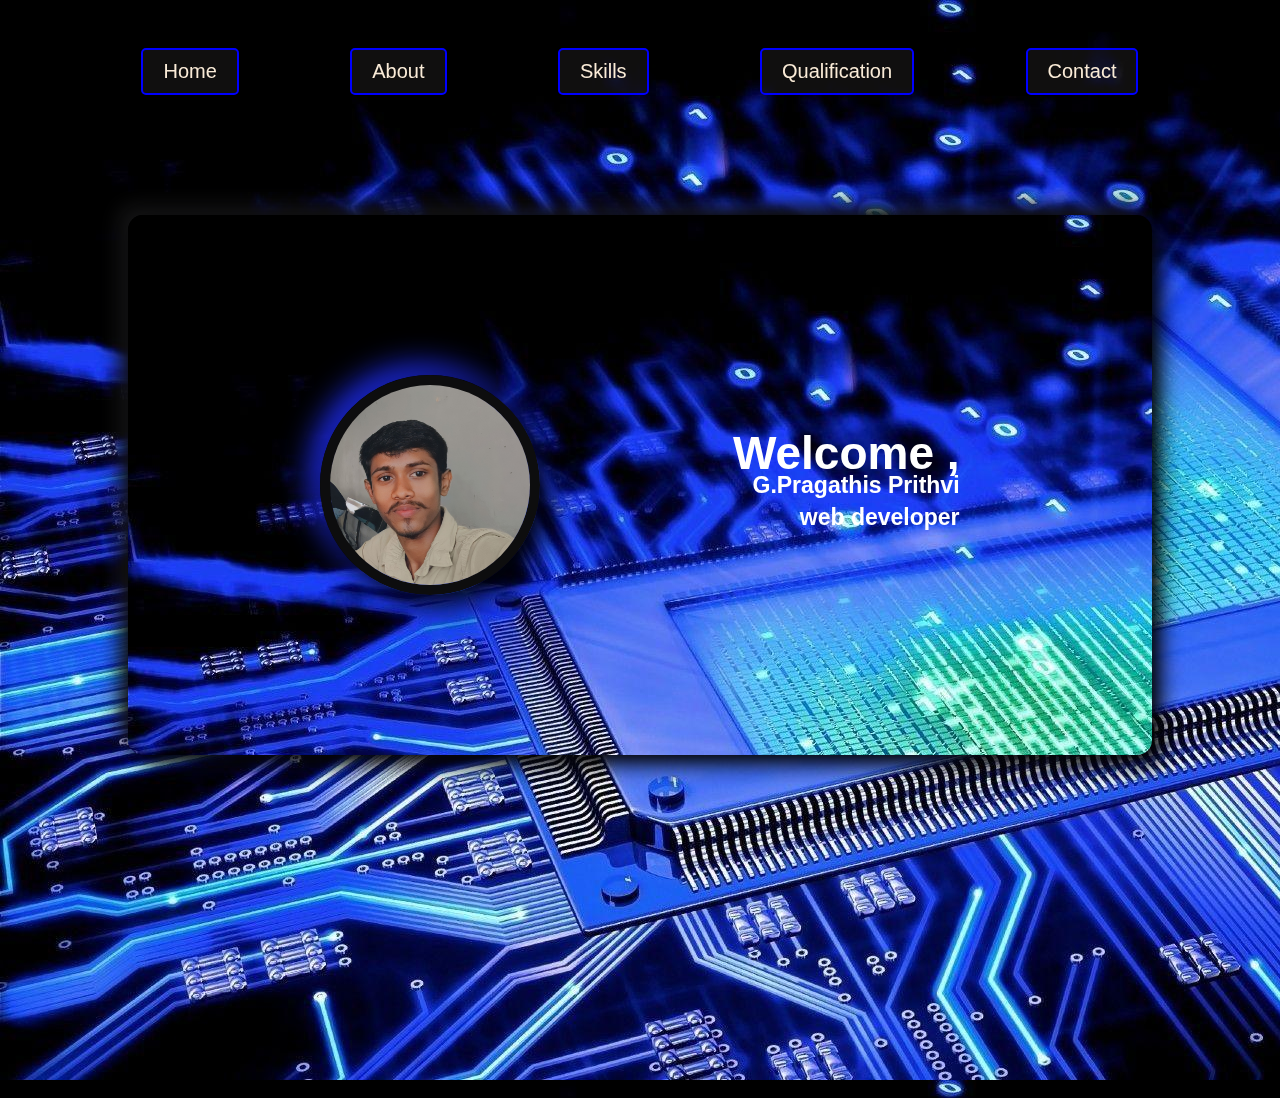
<file: index.html>
<!DOCTYPE html>
<html lang="en">

<head>
    <meta charset="UTF-8">
    <meta http-equiv="X-UA-Compatible" content="IE=edge">
    <meta name="viewport" content="width=device-width, initial-scale=1.0">
    <title>Responsive Portfolio </title>
    <link rel="shortcut icon" href="prithivi.jpg" type="image/x-icon">
<link rel="stylesheet" href="style.css">
<link rel="stylesheet" href="https://cdnjs.cloudflare.com/ajax/libs/font-awesome/4.7.0/css/font-awesome.min.css">
<link href="https://unpkg.com/aos@2.3.1/dist/aos.css" rel="stylesheet" />

</head>
<body onunload="fun()">>
    <!-- ========== Start welcome ========== -->
    <script>
document.querySelectorAll('a[href^="#"]').forEach(anchor => {
    anchor.addEventListener('click', function (e) {
        e.preventDefault();
        document.querySelector(this.getAttribute('href')).scrollIntoView({
            behavior: 'smooth'
        });
    });
});
        function fun() {
            var msg = new SpeechSynthesisUtterance();
            msg.text = "welcome to MR Pragathis Prithivi G public portfolio";
            window.speechSynthesis.speak(msg);
        }
        function contact() {
            var msg = new SpeechSynthesisUtterance();
            msg.text = "sorry now it not in under condition try by the below social media accunts";
            window.speechSynthesis.speak(msg);
            alert("sorry its currently under maintenance")
        }
function play(){
var audio = new Audio('assets/no.mp3');
  audio.play();
}
    </script>


    <!-- ========== Header Section ========== -->
    <section id="home" data-aos="fade-down" >
    <nav>
        <ul>
            <a href="index.html" class="a">Home</a>
            <a href="about.html" class="a">About</a>
            <a href="skills.html" class="a">Skills</a>
            <a href="qualification.html" class="a">Qualification</a>
            <a href="contact.html" class="a">Contact</a>            
        </ul>
    </nav>
    <!-- ========== End header section ========== -->
        <!-- ========== Home Section ========== -->
    <div class="home">
        <div class="home-content" data-aos="fade-down">
            <img src="prithivi.jpg" alt="" class="home-content__img" >
            <div class="home-content__para" data-aos="fade-right" data-aos-delay="400">
                <h1>Welcome , </h1>
                <p>G.Pragathis Prithvi <br> web developer</p>
            </div>
        </div>
    </div>
    <!-- ========== End home section ========== -->    
</section>
<!-- ========== footer section ========== -->
<footer data-aos="zoom-out-down">
    <p class="footer_title" data-aos="fade-down">Pragathis Prithivi</p>
    <br>
    <div class="contact-content__icons">
        <a href="https://instagram.com/prithivipragathis/" target="blank"><i class="fa fa-instagram"></i></a>
        <a href="https://github.com/prithivi2317" target="blank"><i class="fa fa-github"></i></a>
        <a href="https://instagram.com/prithivipragathis/" target="blank"><i class="fa fa-twitter"></i></a>
        <a href="https://instagram.com/prithivipragathis/" target="blank"><i class="fa fa-facebook"></i></a>
        <a href="mailto: prithivi2317@gmail.com" target="blank"><i class="fa fa-google"></i></a>
    </div>
    <h2>&copy; 2023 copyright all right reserved</h2>
</footer>
<!-- ========== End footer section ========== -->

<script src="https://unpkg.com/aos@2.3.1/dist/aos.js"></script>
<script src="main.js"></script>

<script>
    AOS.init({
      duration: 1200,
      once: false,
    });
  </script>
</body>
</html>
</file>
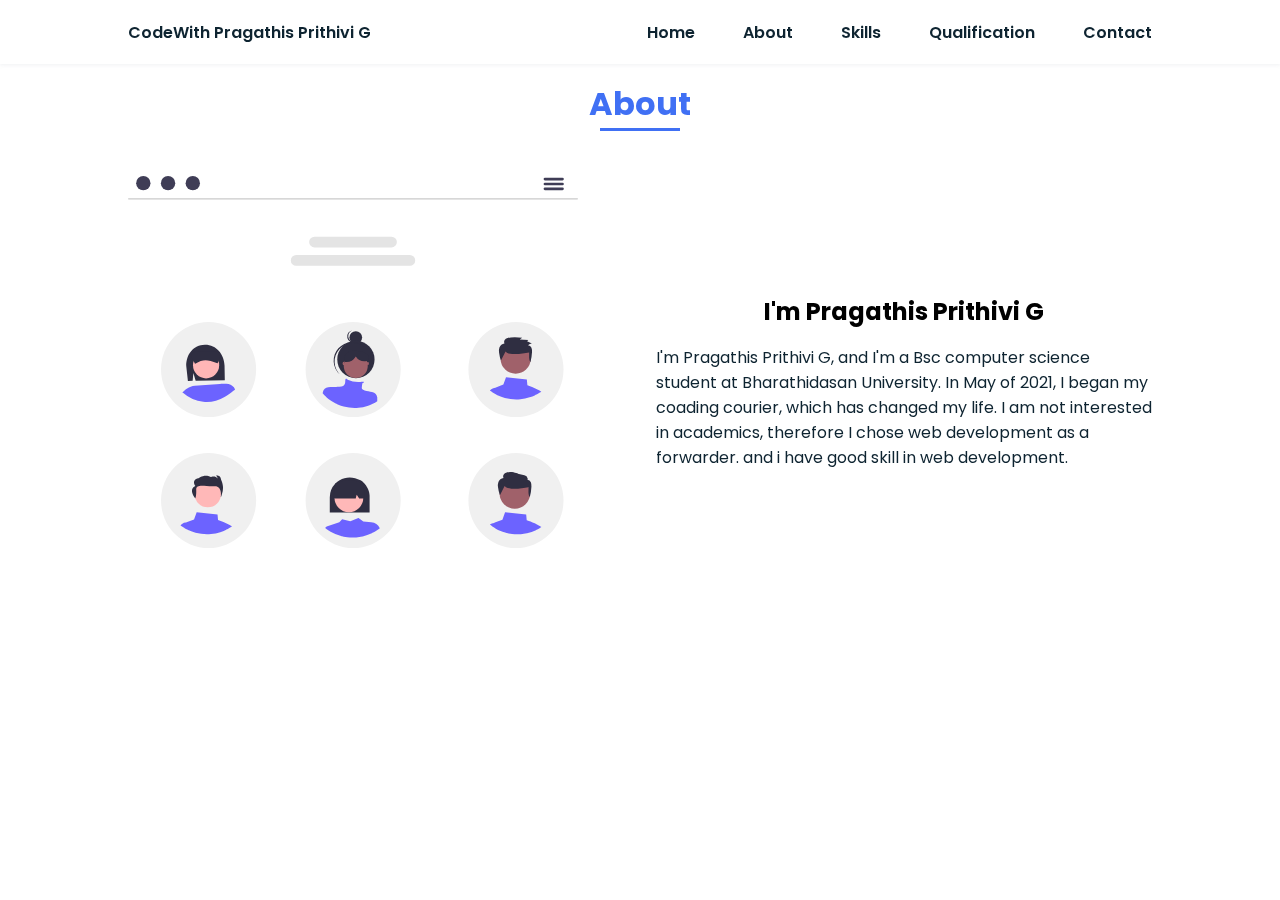
<file: about.html>
<!DOCTYPE html>
<html lang="en">
<head>
    <meta charset="UTF-8">
    <meta name="viewport" content="width=device-width, initial-scale=1.0">
    <title>about</title> 
    <link rel="shortcut icon" href="prithivi.jpg" type="image/x-icon">
    <link rel="stylesheet" href="style1.css">
    <link
      rel="stylesheet"
      href="https://unpkg.com/boxicons@latest/css/boxicons.min.css"
    />
    <link href="https://unpkg.com/aos@2.3.1/dist/aos.css" rel="stylesheet" />

    <head>
        <body>
            <!-- Header Section -->
    <header class="header">
        <nav class="nav bd_grid">
          <div>
            <a href="#" class="nav_logo">CodeWith Pragathis Prithivi G</a>
          </div>
  
          <div class="nav_menu" id="nav_menu">
            <ul class="nav_list">
              <li class="nav_items">
                <a href="index.html" class="nav_link active">Home</a>
              </li>
              <li class="nav_items">
                <a href="about.html" class="nav_link active">About</a>
              </li>
              <li class="nav_items">
                <a href="skills.html" class="nav_link active">Skills</a>
              </li>
              <li class="nav_items">
                <a href="qualification.html" class="nav_link active">Qualification</a>
              </li>
              <li class="nav_items">
                <a href="contact.html" class="nav_link active">Contact</a>
              </li>
            </ul>
          </div>
  
          <div class="nav_toggle" id="nav_toggle">
            <i class="bx bx-menu-alt-right"></i>
          </div>
        </nav>
      </header> 
      <!-- ========== End Header Section ========== -->
      <!-- ABOUT SECTION -->
<section class="about section" id="about">
    <h2 class="section-title" data-aos="fade-down">About</h2>

    <div class="about_container bd_grid">
      <div class="about_img" data-aos="fade-down" data-aos-delay="50">
       <svg xmlns="http://www.w3.org/2000/svg" data-name="Layer 1"  viewBox="0 0 691 571.22835" xmlns:xlink="http://www.w3.org/1999/xlink"><path d="M944.5,200.38583h-689a1,1,0,0,1,0-2h689a1,1,0,0,1,0,2Z" transform="translate(-254.5 -164.38583)" fill="#cacaca"/><circle cx="23.50787" cy="11" r="11" fill="#3f3d56"/><circle cx="61.50787" cy="11" r="11" fill="#3f3d56"/><circle cx="99.50787" cy="11" r="11" fill="#3f3d56"/><path d="M687.31346,302.20053H512.68654a8.22518,8.22518,0,0,1,0-16.45036H687.31346a8.22518,8.22518,0,1,1,0,16.45036Z" transform="translate(-254.5 -164.38583)" fill="#e4e4e4"/><path d="M659.158,274.04511H540.842a8.22519,8.22519,0,0,1,0-16.45037H659.158a8.22518,8.22518,0,0,1,0,16.45037Z" transform="translate(-254.5 -164.38583)" fill="#e4e4e4"/><circle cx="123.73228" cy="297.22835" r="73" fill="#f0f0f0"/><circle cx="595.73228" cy="297.22835" r="73" fill="#f0f0f0"/><circle cx="345.73228" cy="297.22835" r="73" fill="#f0f0f0"/><path d="M885.71169,493.25319a112.49294,112.49294,0,0,0-17.946-7.55226l-.78988-8.73-32.00552-3.44819-4.06751,11.15837-11.486,4.31035a5.60545,5.60545,0,0,0-1.16622.60705h-.01239a11.34228,11.34228,0,0,0-5.269,1.82128,11.66491,11.66491,0,0,0-2.81648,2.52552c1.554,1.17778,3.16807,2.27052,4.83166,3.31479l.07336.03633c.47354.29143.95947.58287,1.44445.86216.87467.522,1.77316,1.01985,2.67165,1.4934l.57073.29143c1.31105.67995,2.64688,1.32344,4.01891,1.91835.27917.12148.58311.24284.86228.36433.02382.01214.03621.01214.06.02429.64409.26714,1.28723.522,1.94276.76486a63.82618,63.82618,0,0,0,6.581,2.11272,67.67638,67.67638,0,0,0,17.44769,2.28267c2.14952,0,4.27426-.09718,6.37519-.30358a67.391,67.391,0,0,0,14.13289-2.85328c.01143,0,.02477-.01215.03621-.01215a66.31681,66.31681,0,0,0,8.48754-3.36327c.01144-.01215.03621-.01215.0486-.0243.61932-.29143,1.21386-.60705,1.8208-.91064l.29155-.14577c.48593-.25488.97186-.50987,1.45779-.777,1.21387-.6678,2.40392-1.372,3.58062-2.12487.32777-.19425.6441-.40065.97186-.6192.46116-.30358.92231-.6192,1.372-.94708C888.10321,494.60092,886.92555,493.90883,885.71169,493.25319Z" transform="translate(-254.5 -164.38583)" fill="#6c63ff"/><circle cx="595.21717" cy="280.56667" r="23.05088" fill="#a0616a"/><path d="M834.241,433.72488c2.38613,2.82385,6.42439,3.62069,10.14949,3.9474,7.56524.66349,18.566-.41275,25.95922-2.11971.52764,5.11434-.911,10.62883,2.10134,14.8359a68.873,68.873,0,0,0,2.44711-15.61333,14.94474,14.94474,0,0,0-.86494-6.68712,6.15027,6.15027,0,0,0-5.23918-3.8626,13.13088,13.13088,0,0,1,5.85723-2.5041l-7.31917-3.67816,1.87956-1.92965-13.25093-.81087,3.83795-2.43821a83.22226,83.22226,0,0,0-17.43528-.55038c-2.70028.19894-5.52345.579-7.71132,2.14353s-3.45208,4.67409-2.09386,6.97113a10.12191,10.12191,0,0,0-7.71382,6.1206,16.34045,16.34045,0,0,0-.58555,7.85429,55.67588,55.67588,0,0,0,2.91919,12.34966Z" transform="translate(-254.5 -164.38583)" fill="#2f2e41"/><circle id="bfd52db7-3176-431c-b22d-4ccf50ae4673" data-name="Ellipse 188" cx="349.78151" cy="247.9577" r="9.74625" fill="#2f2e41"/><path id="b31e8c25-48a3-409d-90cd-0f3aa66812dd-217" data-name="Path 969" d="M595.8265,417.41438a9.74745,9.74745,0,0,1,3.5442-16.35922,9.7439,9.7439,0,1,0,4.51778,18.87613,9.72307,9.72307,0,0,1-8.06281-2.51769Z" transform="translate(-254.5 -164.38583)" fill="#2f2e41"/><circle id="fe71adb6-1e7d-40f2-ae2d-2f206863ade9" data-name="Ellipse 189" cx="349.97817" cy="281.77689" r="28.63055" fill="#2f2e41"/><path id="e07a90a6-c331-41ef-a441-b6d8bd717078-218" data-name="Path 970" d="M579.00773,430.39912a28.6259,28.6259,0,0,1,39.67839-3.00246c-.23349-.22295-.467-.4471-.70858-.663a28.63055,28.63055,0,0,0-38.20772,42.64978q.08154.073.16359.14542c.24282.216.49262.42023.74128.62686a28.62587,28.62587,0,0,1-1.66582-39.75662Z" transform="translate(-254.5 -164.38583)" fill="#2f2e41"/><circle id="fefa9ca9-d901-48cd-a772-63aab06ef99d" data-name="Ellipse 190" cx="349.73536" cy="291.72509" r="18.43954" fill="#a0616a"/><path d="M637.23228,504.15531v6.187c-1.13258.72375-2.27657,1.40084-3.44392,2.04287-.46683.25679-.93366.502-1.40049.74713l-.28043.14007c-.58368.29184-1.156.59537-1.751.87552-.0114.01168-.03534.01168-.04674.0233a63.74437,63.74437,0,0,1-8.16008,3.23359c-.0114,0-.0228.01169-.03477.01169a64.79794,64.79794,0,0,1-13.58818,2.74326c-2.0195.1985-4.06237.29183-6.12861.29183a65.05958,65.05958,0,0,1-16.77446-2.19463,63.16986,63.16986,0,0,1-8.19485-2.76663c-.02337-.01161-.03534-.01161-.05871-.02329-.26847-.11678-.56031-.23349-.82878-.35027-1.319-.572-2.60318-1.19065-3.864-1.84437l-.54834-.28015c-1.34292-.71214-2.66189-1.45919-3.9575-2.26467l-.07011-.03506a63.94175,63.94175,0,0,1-5.76666-4.05069c-.94563-.72375-1.85591-1.48256-2.7434-2.27635-.46683-.39693-.93366-.81716-1.37711-1.22571a63.19484,63.19484,0,0,1-4.845-4.99631,23.61669,23.61669,0,0,1,.88748-3.58379l.0114-.01169a5.24,5.24,0,0,1,.2451-.58368,4.655,4.655,0,0,1,.22173-.49026c2.08961-3.91062,5.87212-4.87954,10.56491-5.08966,2.64992-.11677,5.5797.01169,8.67365-.02337,1.63418-.01168,3.32651-.07,5.0194-.2218,10.68118-.96885,8.74376-7.2726,9.222-10.66964.4788-3.29188,3.44393-.44353,3.64228-.25678l.0114.01168a37.67235,37.67235,0,0,0,19.37821,3.397c1.144-.14007,2.288-.2218,3.432-.25678,3.01187-.03505,2.35808.82878,1.31954,1.54092a13.05522,13.05522,0,0,1-1.576.8872s-.4788,2.91839-.969,7.28428c-.46682,4.17908,14.25336,5.62666,17.137,6.53716h.0114A10.52719,10.52719,0,0,1,637.23228,504.15531Z" transform="translate(-254.5 -164.38583)" fill="#6c63ff"/><ellipse id="eb9de4e7-d719-4e1b-ab1d-c7fc470b1049" data-name="Ellipse 191" cx="331.05301" cy="287.84364" rx="1.45569" ry="2.66857" fill="#a0616a"/><ellipse id="a295d86f-11aa-4df2-91d0-9ecb8f1fab78" data-name="Ellipse 192" cx="368.41888" cy="287.84364" rx="1.45569" ry="2.66857" fill="#a0616a"/><path d="M354.87705,466.7261l3.50306,12.13477,44.76593-.78975-.39225-22.23389c-.31048-17.59891-12.7482-32.77758-30.34676-32.46711s-28.78858,15.18853-28.47811,32.78744l2.55657,22.91315,7.29877-.12876Z" transform="translate(-254.5 -164.38583)" fill="#2f2e41"/><circle cx="119.90748" cy="290.74031" r="20.08534" fill="#ffb6b6"/><path d="M396.395,441.02268a7.7901,7.7901,0,0,0-1.3835-4.2984c-.09248-.13-.1854-.25068-.27833-.37137a7.827,7.827,0,0,0-6.27609-2.99865l-14.43612.25991-14.42707.25068a7.81655,7.81655,0,0,0-7.65913,7.93764l3.43519,6.91644,1.97734,3.9735.325-.18569c12.48644-7.01855,17.59253-7.11142,34.118-.58488l.33408.13,1.30917-3.35149,2.97054-7.60344Z" transform="translate(-254.5 -164.38583)" fill="#2f2e41"/><path d="M414.38728,486.4483c-4.30823-4.29835-18.88366-2.59016-18.88366-2.59016L357.032,486.28125c-8.53235.63124-16.21937,7.46411-19.0043,10.23067.44518.43637.90056.86339,1.36528,1.27182a53.85271,53.85271,0,0,0,63.33295,6.016c4.12217-2.46028,9.39637-5.40993,12.70125-8.85424,1.30921-1.3554,2.35674-1.32842,3.51727-2.81381A11.58921,11.58921,0,0,0,414.38728,486.4483Z" transform="translate(-254.5 -164.38583)" fill="#6c63ff"/><circle cx="123.73228" cy="498.22835" r="73" fill="#f0f0f0"/><circle cx="595.73228" cy="498.22835" r="73" fill="#f0f0f0"/><circle cx="345.73228" cy="498.22835" r="73" fill="#f0f0f0"/><circle cx="122.53725" cy="488.51829" r="20.18141" fill="#ffb8b8"/><path d="M357.94449,659.21819s1.71468-3.01125,1.31605-13.07083,14.9197-4.37,27.71977-5.32963,10.09053,16.79472,10.09053,16.79472.92344-1.0554,2.90053-9.62417-2.512-17.1079-2.512-17.1079c-1.32209-9.00418-8.44726-6.11833-8.44726-6.11833,3.43139,1.33581,2.77235,4.19206,2.77235,4.19206-2.90455-5.09247-10.02971-2.20662-10.02971-2.20662-9.50292-5.96331-19.134,1.88962-19.134,1.88962-11.48,2.60544-4.74742,11.735-4.74742,11.735C346.32826,646.20649,357.94449,659.21819,357.94449,659.21819Z" transform="translate(-254.5 -164.38583)" fill="#2f2e41"/><path d="M410.71169,700.26888a112.49294,112.49294,0,0,0-17.946-7.55226l-.78988-8.73-32.00552-3.44819-4.06751,11.15837-11.486,4.31035a5.60545,5.60545,0,0,0-1.16622.607h-.01239a11.34228,11.34228,0,0,0-5.269,1.82128,11.66512,11.66512,0,0,0-2.81648,2.52552c1.554,1.17778,3.16807,2.27052,4.83166,3.31479l.07336.03633c.47354.29144.95947.58287,1.44445.86216.87467.522,1.77316,1.01986,2.67165,1.4934l.57073.29144c1.31105.67994,2.64688,1.32344,4.01891,1.91834.27917.12148.58311.24285.86228.36433.02382.01215.03621.01215.06.02429.64409.26715,1.28723.522,1.94276.76487a63.82369,63.82369,0,0,0,6.581,2.11271,67.67638,67.67638,0,0,0,17.44769,2.28267c2.14952,0,4.27426-.09718,6.37519-.30358a67.391,67.391,0,0,0,14.13289-2.85328c.01143,0,.02477-.01215.03621-.01215A66.31681,66.31681,0,0,0,404.689,707.894c.01144-.01215.03621-.01215.0486-.02429.61932-.29144,1.21386-.60706,1.8208-.91064l.29155-.14578c.48593-.25488.97186-.50987,1.45779-.777,1.21387-.6678,2.40392-1.372,3.58062-2.12487.32777-.19425.6441-.40065.97186-.6192.46116-.30358.92231-.6192,1.372-.94708C413.10321,701.61661,411.92555,700.92452,410.71169,700.26888Z" transform="translate(-254.5 -164.38583)" fill="#6c63ff"/><path d="M627.98794,695.99956,615.83785,694.895l-7.27034-5.30973a.04144.04144,0,0,0-.00916-.02811l-.01878.00933-.29087-.21575-.03756.33771-12.27053,4.71871-12.60813-2.90811-4.36211,4.71865-19.42819,6.44481a9.87032,9.87032,0,0,0-2.42982,2.29814l.00131.01245c.81572.63837,1.65413,1.26751,2.50317,1.864a64.47429,64.47429,0,0,0,5.99464,3.84622,67.54019,67.54019,0,0,0,16.00419,6.57615q.75993.21111,1.51985.394c.88176.21581,1.77269.42216,2.66408.591q2.70163.56291,5.46924.88183a67.051,67.051,0,0,0,8.17089.48783q2.80059,0,5.54437-.21574a68.34591,68.34591,0,0,0,9.54965-1.45412c.11268-.02811.22537-.04689.338-.0844a67.548,67.548,0,0,0,13.95895-4.85939c.6848-.32837,1.3696-.66608,2.04478-1.01317q2.4914-1.28049,4.84079-2.758c1.18225-.7317,2.33611-1.51035,3.46156-2.31711.69442-.49722,1.37922-1.00378,2.0544-1.52912l-.0729-.15536A16.16256,16.16256,0,0,0,627.98794,695.99956Z" transform="translate(-254.5 -164.38583)" fill="#6c63ff"/><path d="M616.382,635.36265a22.34916,22.34916,0,0,0-4.756-3.593c-10.74152-5.92885-22.477-6.032-32.19618-.29081a30.30412,30.30412,0,0,0-6.55714,5.20649,30.68108,30.68108,0,0,0-8.52771,21.145V681.208H625.491V655.43819C625.491,648.53367,621.69187,640.541,616.382,635.36265Z" transform="translate(-254.5 -164.38583)" fill="#2f2e41"/><circle cx="339.20981" cy="494.09996" r="22.08398" fill="#ffb8b8"/><path d="M616.36325,638.43962a2.7303,2.7303,0,0,0-1.54779-2.20454c-13.81832-6.45419-27.83361-6.28533-41.6336.50656H572.929l-.08475.34715c-2.72042,20.95732-2.33565,21.417-2.16708,21.60461a2.73,2.73,0,0,0,.96651.70359,2.64755,2.64755,0,0,0,1.07873.22513h31.50176l.07512-.35648a51.45456,51.45456,0,0,1,1.40716-5.55359A61.65932,61.65932,0,0,1,609.168,659.397l.131.22513h6.12611a2.17125,2.17125,0,0,0,.34721-.02811,2.62746,2.62746,0,0,0,1.64169-.85371C617.5826,658.56206,617.97654,658.13056,616.36325,638.43962Z" transform="translate(-254.5 -164.38583)" fill="#2f2e41"/><path d="M866.74517,693.165l-.79553-8.832-32.42054-3.49257L829.42419,692.141l-11.63928,4.36117a5.68724,5.68724,0,0,0-1.19733.61255A11.75751,11.75751,0,0,0,810.242,699.693c.26518.21942.53036.42975.79553.64.05492.05486.11875.10056.17367.14627.74062.576,1.49955,1.14285,2.26741,1.68231.20134.14626.40267.29257.61294.42968a60.831,60.831,0,0,0,5.22947,3.31887q2.57813,1.46744,5.29375,2.7063a65.45832,65.45832,0,0,0,10.304,3.70285q.74063.20574,1.48125.384c.85938.21033,1.72768.41144,2.59643.576q2.633.54859,5.33036.85943a65.34835,65.34835,0,0,0,7.96339.47544q2.72948,0,5.40357-.21026a66.61105,66.61105,0,0,0,9.30715-1.41719c.10982-.0274.21964-.04571.32946-.08226a65.83246,65.83246,0,0,0,13.60447-4.736c.66741-.32,1.33482-.64916,1.99285-.98744q2.42812-1.248,4.71786-2.688c.54866-.33828,1.08795-.68571,1.62768-1.05139C880.98044,697.86445,868.93937,693.869,866.74517,693.165Z" transform="translate(-254.5 -164.38583)" fill="#6c63ff"/><circle id="e8fe815c-89b6-45a1-8f09-a3d9b2d7a5fa" data-name="Ellipse 109" cx="593.97253" cy="487.5152" r="23.34625" fill="#a0616a"/><path id="b463a6a0-335d-4c85-b501-8d2679f87106-219" data-name="Path 696" d="M832.80236,640.5269c2.4169,2.86018,6.50628,3.66685,10.27915,3.99489,7.66249.67222,18.80362-.41793,26.29172-2.14648.53779,5.17952-.9219,10.76466,2.12806,15.02613a69.75922,69.75922,0,0,0,2.47838-15.81361,15.1462,15.1462,0,0,0-.87582-6.77287,6.22847,6.22847,0,0,0-5.30626-3.91192,1.94735,1.94735,0,0,0,.42741-2.03654,6.62182,6.62182,0,0,0-5.02016-4.974l-8.40443-2.02557s-7.88625-3.459-13.7778-3.02455c-2.735.20128-5.59436.58617-7.81,2.17106s-3.49631,4.73392-2.12036,7.06019a10.25145,10.25145,0,0,0-7.81231,6.199,16.54932,16.54932,0,0,0-.59307,7.9552,56.38522,56.38522,0,0,0,2.95623,12.50783Z" transform="translate(-254.5 -164.38583)" fill="#2f2e41"/><path d="M624.15611,441.9999a8.976,8.976,0,0,0-4.3916-5.27014,25.04331,25.04331,0,0,0-6.62354-2.32849,43.58215,43.58215,0,0,0-12.40478-1.69782c-4.18359.20557-8.46045,1.64954-11.30273,4.72632s-3.896,7.96173-1.82569,11.60285l-.229.94116a17.28487,17.28487,0,0,0,16.89306-8.32062,15.78,15.78,0,0,0,14.93506,7.25653,6.99709,6.99709,0,0,0,2.667-.76715A5.549,5.549,0,0,0,624.15611,441.9999Z" transform="translate(-254.5 -164.38583)" fill="#2f2e41"/><path d="M921.73228,171.11417h-27a2,2,0,0,1,0-4h27a2,2,0,0,1,0,4Z" transform="translate(-254.5 -164.38583)" fill="#3f3d56"/><path d="M921.73228,178.61417h-27a2,2,0,0,1,0-4h27a2,2,0,0,1,0,4Z" transform="translate(-254.5 -164.38583)" fill="#3f3d56"/><path d="M921.73228,186.11417h-27a2,2,0,0,1,0-4h27a2,2,0,0,1,0,4Z" transform="translate(-254.5 -164.38583)" fill="#3f3d56"/>
      </svg>
      </div>

      <div>
        <h2
          class="about_subtitle"
          data-aos="fade-down"
          data-aos-delay="350"
        >
          I'm Pragathis Prithivi G
        </h2>
        <p class="about_text" data-aos="fade-down" data-aos-delay="450">
          I'm Pragathis Prithivi G, and I'm a Bsc computer science  student at Bharathidasan University. In May of 2021, I began my coading courier, which has changed my life. I am not interested in academics, therefore I chose web development as a forwarder. and i have good skill in web development.
          
        </p>
      </div>
    </div>
  </section>  
   <!-- ========== End about section ========== -->
  <script src="https://unpkg.com/aos@2.3.1/dist/aos.js"></script>
  <script src="main.js"></script>
  <script>
      AOS.init({
        duration: 1200,
        once: false,
      });
    </script>
</body>
</html>
</file>
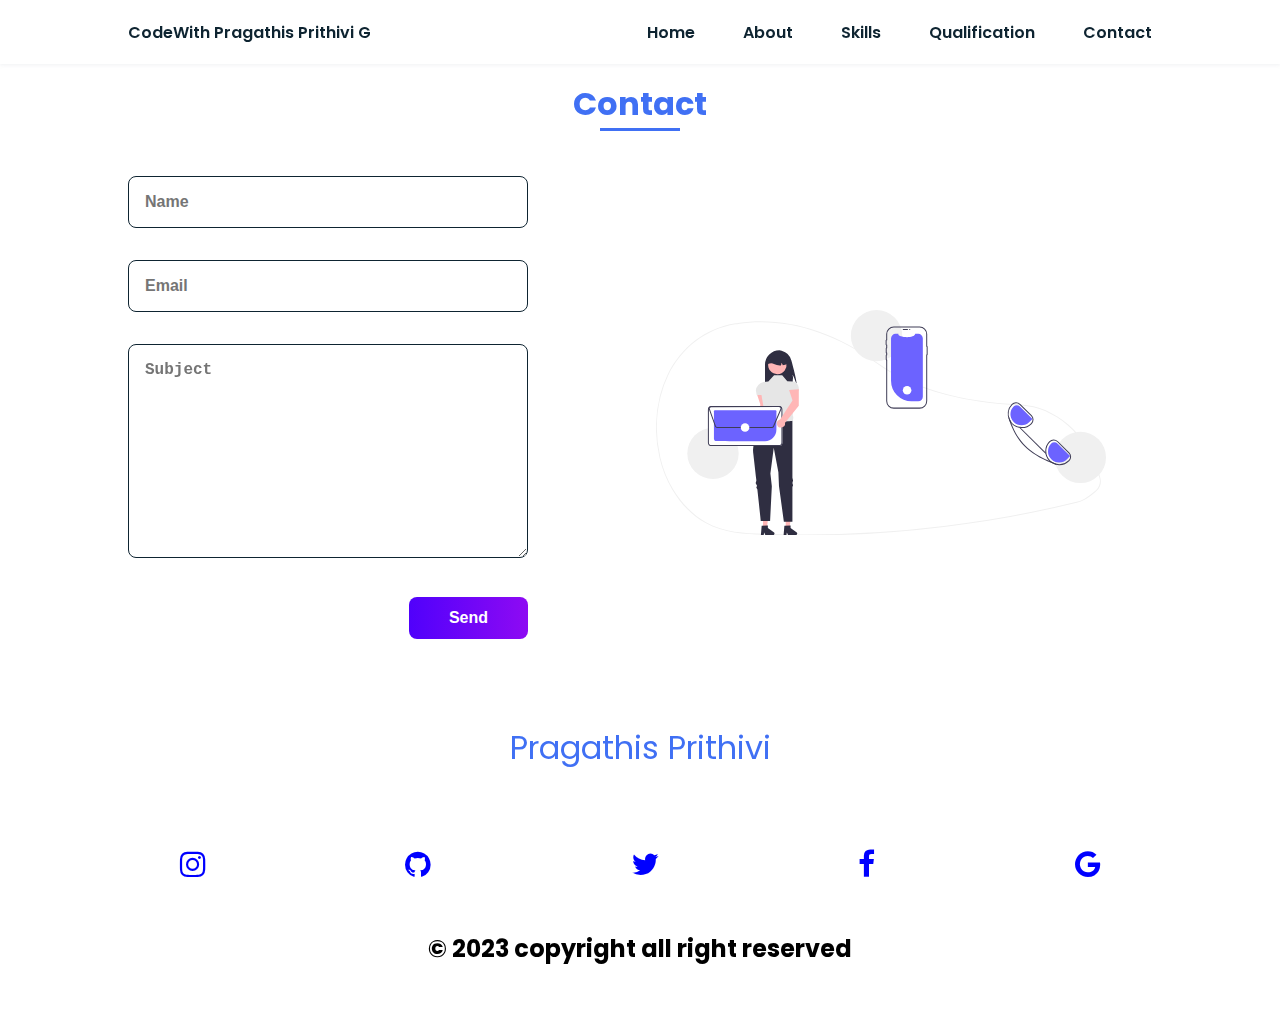
<file: contact.html>
<!DOCTYPE html>
<html lang="en">
<head>
    <meta charset="UTF-8">
    <meta name="viewport" content="width=device-width, initial-scale=1.0">
    <title>contact</title> 
    <link rel="shortcut icon" href="prithivi.jpg" type="image/x-icon">
    <link rel="stylesheet" href="style1.css">
    <link
    rel="stylesheet"
    href="https://unpkg.com/boxicons@latest/css/boxicons.min.css"
  />
<link rel="stylesheet" href="https://cdnjs.cloudflare.com/ajax/libs/font-awesome/4.7.0/css/font-awesome.min.css">
    <link href="https://unpkg.com/aos@2.3.1/dist/aos.css" rel="stylesheet" />

    <head>
        <body><!-- Header Section -->
            <header class="header">
                <nav class="nav bd_grid">
                  <div>
                    <a href="#" class="nav_logo">CodeWith Pragathis Prithivi G</a>
                  </div>
          
                  <div class="nav_menu" id="nav_menu">
                    <ul class="nav_list">
                      <li class="nav_items">
                        <a href="index.html" class="nav_link active">Home</a>
                      </li>
                      <li class="nav_items">
                        <a href="about.html" class="nav_link active">About</a>
                      </li>
                      <li class="nav_items">
                        <a href="skills.html" class="nav_link active">Skills</a>
                      </li>
                      <li class="nav_items">
                        <a href="qualification.html" class="nav_link active">Qualification</a>
                      </li>
                      <li class="nav_items">
                        <a href="contact.html" class="nav_link active">Contact</a>
                      </li>
                    </ul>
                  </div>
          
                  <div class="nav_toggle" id="nav_toggle">
                    <i class="bx bx-menu-alt-right"></i>
                  </div>
                </nav>
              </header>
              <!-- ========== End Header Section ========== -->
              <!-- CONTACT SECTION -->

      <section class="contact section" id="contact">
        <h2 class="section-title" data-aos="fade-down">Contact</h2>

        <div class="contact_container bd_grid">
          
          <form action="#" class="contact_form">
            <input
              type="text"
              placeholder="Name"
              class="control_input"
              data-aos="fade-right"
              data-aos-delay="250"
            />
            <input
              type="mail"
              placeholder="Email"
              class="control_input"
              data-aos="fade-right"
              data-aos-delay="300"
            />
            <textarea
              name=""
              id=""
              cols="0"
              rows="10"
              type="text"
              placeholder="Subject"
              class="control_input"
              data-aos="fade-right"
              data-aos-delay="400"
            ></textarea>

            <input
              type="button"
              value="Send"
              class="control_button button"
              onclick="alert('your address is submitted')">
              
          </button>
          </form>
        
        <div class="contact_img" data-aos="fade-down" data-aos-delay="50"> 
        <div data-aos="fade-left" data-aos-delay="500">
          <svg xmlns="http://www.w3.org/2000/svg" data-name="Layer 1" viewBox="0 0 894.24907 448.2822" xmlns:xlink="http://www.w3.org/1999/xlink"><path d="M447.36954,674.1411q-40.47485,0-80.82885-1.44922c-38.44043-1.38086-78.18993-2.80762-115.13556-23.29883-25.84506-14.333-48.73487-37.3291-66.19418-66.50391a223.77042,223.77042,0,0,1-25.36927-63.60449,261.47594,261.47594,0,0,1,.95286-123.77929,219.83406,219.83406,0,0,1,14.7411-40.40039c26.94295-55.79346,76.08491-93.2461,134.82585-102.75391a6.80653,6.80653,0,0,1,1.463-.03125c.26419.01416.52753.0293.796.01807l.3456-.10987a16.88152,16.88152,0,0,1,2.72076-.69824c90.59405-13.48682,186.365,13.80176,276.95228,78.91357,70.04208,50.35108,162.86753,77.46436,283.78131,82.88916l1.71659.08985c33.6596,1.93359,66.21835,15.81054,94.16038,40.13281,27.57946,24.00586,48.28706,56.03418,59.88378,92.624,1.42568,4.46094,2.73262,9.1045,3.88437,13.80079a26.0388,26.0388,0,0,1-6.941,24.69042v.00879l-.30109.30957c-.72471.72071-1.48759,1.41211-2.26743,2.05567l-.91682.75586c-7.72718,6.36523-13.83023,11.39355-21.13462,15.29883a64.98321,64.98321,0,0,1-15.41875,5.82128c-29.46525,7.1836-59.38763,13.84375-88.936,19.79688-57.3848,11.57031-116.28137,21.11523-175.05411,28.36816A2269.14089,2269.14089,0,0,1,447.36954,674.1411Zm-136.232-419.84522a3.50685,3.50685,0,0,0-.5394.03662c-58.19178,9.41895-106.86855,46.50391-133.54434,101.74512a217.62434,217.62434,0,0,0-14.59523,40,259.18846,259.18846,0,0,0-.941,122.68067,221.62191,221.62191,0,0,0,25.12332,62.99609c17.28842,28.88867,39.94414,51.6543,65.51823,65.83594,36.614,20.30761,76.17609,21.72851,114.43587,23.10156a2266.31375,2266.31375,0,0,0,358.31544-15.59473c58.73458-7.249,117.593-16.78711,174.94-28.35058,29.52843-5.94825,59.43-12.60352,88.87535-19.78321a63.35819,63.35819,0,0,0,15.04728-5.67871c7.15725-3.82617,13.20219-8.80664,20.85517-15.11133l.91681-.75488c.67044-.55371,1.32858-1.14551,1.9583-1.76074l.18065-.18945c6.2892-6.33887,8.73475-14.70215,6.70987-22.94434v-.001c-1.13944-4.64648-2.4324-9.24023-3.84366-13.65527-23.69-74.74609-84.97359-127.56934-152.49635-131.44727l-1.70726-.08984c-55.23185-2.47851-103.56386-9.34375-147.75156-20.99023-52.74984-13.90235-98.80127-34.83008-136.87574-62.20069-90.24209-64.8623-185.61273-92.04931-275.81114-78.62646a15.47307,15.47307,0,0,0-2.47862.64258l-.62294.17431a9.37442,9.37442,0,0,1-1.06184-.01269C311.53655,254.30663,311.3347,254.29588,311.13751,254.29588Z" transform="translate(-152.87546 -225.8589)" fill="#f0f0f0"/><path d="M432.2022,371.9146c-2.498-2.39659-5.05306-15.76155-8.24216-17.11834,2.38389,5.2686.65305,6.66348.64035,12.44567a39.12306,39.12306,0,0,1-1.14125,9.74477H369.435V334.82486a28.84672,28.84672,0,0,1,28.84757-28.84758,17.21385,17.21385,0,0,1,4.27584.626A27.42847,27.42847,0,0,1,421.909,326.0071C426.02756,341.06071,432.57759,366.11854,432.2022,371.9146Z" transform="translate(-152.87546 -225.8589)" fill="#2f2e41"/><path d="M372.605,423.78163l.02663-32.86268L353.314,392.64521l6.81759,20.7264-3.19073,52.09644a8.17282,8.17282,0,1,0,9.88987,6.88859Z" transform="translate(-152.87546 -225.8589)" fill="#ffb6b6"/><polygon points="257.746 432.76 265.55 432.759 269.263 402.657 257.744 402.657 257.746 432.76" fill="#ffb6b6"/><path d="M407.97822,654.76874l12.33707-.73635v5.28573l11.7292,8.10061a3.30167,3.30167,0,0,1-1.87612,6.01864H415.48062L412.949,668.209l-.98849,5.2284h-5.53786Z" transform="translate(-152.87546 -225.8589)" fill="#2f2e41"/><polygon points="212.62 432.76 220.425 432.759 224.137 402.657 212.619 402.657 212.62 432.76" fill="#ffb6b6"/><path d="M362.85281,654.76874l12.33707-.73635v5.28573l11.72919,8.10061a3.30167,3.30167,0,0,1-1.87612,6.01864H370.35521l-2.53166-5.2284-.98848,5.2284H361.2972Z" transform="translate(-152.87546 -225.8589)" fill="#2f2e41"/><path d="M403.67163,355.43027l-16.16732.317-11.41223,12.04624-9.14932,1.3419a18.2656,18.2656,0,0,0-15.57717,16.89718v0l1.585,8.70644h9.51019l5.50164,32.30284c-2.13925,5.4511-2.28468,9.75391,2.10651,11.444l13.63127,25.67751L423.96,446.09408c2.04173-3.51013,2.696-7.03574.609-10.46423l2.87806-49.45h9.67743v0c0-9.24869-3.12837-17.04569-12.31963-18.07484a108.65383,108.65383,0,0,0-10.98908-.62852Z" transform="translate(-152.87546 -225.8589)" fill="#e6e6e6"/><path d="M423.96,446.09408s-39.30879,6.97414-53.89108-7.60815c0,0-1.48046,2.51333-3.71127,6.68153-.64153,1.19868-1.88058,2.0107-2.62886,3.46267-.68006,1.31961-2.4292,2.94192-3.17006,4.43857-.596,1.204.36014,2.77744-.26,4.07817-7.46789,15.66368-16.19278,37.75861-14.32228,52.34848,1.20624,9.40867,3.69764,31.30177,6.32152,54.81615.205,1.83719-1.45549,4.19725-1.24942,6.04906.19432,1.74621,2.25519,2.98365,2.44951,4.73391.129,1.16211-1.31017,2.34755-1.18148,3.50826.14118,1.27343,1.8502,2.52186,1.99063,3.79039,3.59444,32.46814,6.88554,62.78094,6.88554,62.78094h18.38637l3.46913-69.2317-2.83512-25.23619,6.65714-51.038,9.19318,48.502,1.18261,27.29716,9.71542,70.9748H423.96v-68.708l1.268-3.56944-1.268-4.57787,1.268-4.93232-1.268-5.37164Z" transform="translate(-152.87546 -225.8589)" fill="#2f2e41"/><path d="M408.634,346.05478a18.326,18.326,0,1,1,3.17509-15.31446c.05272.21964.09718.43807.14038.66481A18.301,18.301,0,0,1,408.634,346.05478Z" transform="translate(-152.87546 -225.8589)" fill="#ffb6b6"/><path d="M404.81288,335.59833a9.633,9.633,0,0,0-2.815-5.10383,13.1421,13.1421,0,0,1-.76086,5.50961,25.3951,25.3951,0,0,1-13.95455-2.76428c-3.23345-2.19366-7.34819-2.00351-12.14136,0a17.75012,17.75012,0,0,1,17.75236-17.75236h3.17006a17.75559,17.75559,0,0,1,17.75235,17.75236A52.85225,52.85225,0,0,1,404.81288,335.59833Z" transform="translate(-152.87546 -225.8589)" fill="#2f2e41"/><circle cx="113.24907" cy="285" r="51" fill="#f0f0f0"/><circle cx="438.24907" cy="51" r="51" fill="#f0f0f0"/><circle cx="843.24907" cy="293" r="51" fill="#f0f0f0"/><path d="M683.12454,282.42068V398.06673A9.11863,9.11863,0,0,1,674.101,407.186a.80182.80182,0,0,1-.09986.00416H660.54129a40.6065,40.6065,0,0,1-40.6065-40.6065v-84.163a9.12338,9.12338,0,0,1,9.12338-9.12338l5.454,0c-2.52672,7.37064,31.7654,10.47377,33.648,0l5.841,0A9.12341,9.12341,0,0,1,683.12454,282.42068Z" transform="translate(-152.87546 -225.8589)" fill="#6c63ff"/><path d="M643.18162,264.64967a1.19706,1.19706,0,0,1,1.19565-1.19566h8.13043a1.19566,1.19566,0,0,1,0,2.39131h-8.13043A1.19706,1.19706,0,0,1,643.18162,264.64967Z" transform="translate(-152.87546 -225.8589)" fill="#3f3d56"/><path d="M676.79446,421.8589h-51.416a15.06329,15.06329,0,0,1-15.04639-15.0459V325.9717a2.18651,2.18651,0,0,1-.91113-1.77881v-8.13037a2.18557,2.18557,0,0,1,.91113-1.77832v-2.18213a2.1856,2.1856,0,0,1-.91113-1.77832v-8.13086a2.18557,2.18557,0,0,1,.91113-1.77832v-3.94385a2.18353,2.18353,0,0,1-1.15039-1.92969v-8.13037a2.1843,2.1843,0,0,1,1.15039-1.93018V273.67384A15.06329,15.06329,0,0,1,625.37844,258.628h51.416a15.06288,15.06288,0,0,1,15.0459,15.04589V297.23a1.8859,1.8859,0,0,1,.88574,1.59814v15.50293a1.88674,1.88674,0,0,1-.88574,1.59863V406.813A15.06288,15.06288,0,0,1,676.79446,421.8589ZM625.37844,260.628a13.061,13.061,0,0,0-13.04639,13.04589v12.50782l-.96191.03711a.19547.19547,0,0,0-.18848.19189V294.541a.19617.19617,0,0,0,.18848.1919l.96191.03662v7.04931l-.76074.1875a.19651.19651,0,0,0-.15039.18653v8.13086a.19651.19651,0,0,0,.15039.18652l.76074.1875v4.99072l-.76074.1875a.19651.19651,0,0,0-.15039.18653v8.13037a.19664.19664,0,0,0,.15039.187l.76074.1875V406.813a13.061,13.061,0,0,0,13.04639,13.0459h51.416a13.0609,13.0609,0,0,0,13.0459-13.0459V314.2173h.88574V298.9424h-.88574V273.67384a13.06089,13.06089,0,0,0-13.0459-13.04589Z" transform="translate(-152.87546 -225.8589)" fill="#3f3d56"/><circle cx="504.1757" cy="38.79076" r="1.19565" fill="#3f3d56"/><path d="M396.95559,496.26173H263.16848a7.18838,7.18838,0,0,1-7.16992-7.16894v-65.189a7.1884,7.1884,0,0,1,7.16894-7.16992H396.95461a7.18841,7.18841,0,0,1,7.16993,7.16895v65.189A7.1884,7.1884,0,0,1,396.95559,496.26173Z" transform="translate(-152.87546 -225.8589)" fill="#fff"/><path d="M396.95559,496.26173H263.16848a7.18838,7.18838,0,0,1-7.16992-7.16894v-65.189a7.1884,7.1884,0,0,1,7.16894-7.16992H396.95461a7.18841,7.18841,0,0,1,7.16993,7.16895v65.189A7.1884,7.1884,0,0,1,396.95559,496.26173ZM263.16848,418.7339a5.18526,5.18526,0,0,0-5.16992,5.1709v65.187a5.18494,5.18494,0,0,0,5.1709,5.16992H396.95364a5.18515,5.18515,0,0,0,5.1709-5.17089v-65.187a5.18527,5.18527,0,0,0-5.1709-5.16992Z" transform="translate(-152.87546 -225.8589)" fill="#3f3d56"/><path d="M337.23235,486.62784c-26.38574,0-53.89882-.25214-64.16427-.41561a5.17627,5.17627,0,0,1-5.06954-5.15521V427.09538a1.82954,1.82954,0,0,1,1.823-1.82756H390.29728a1.82942,1.82942,0,0,1,1.82726,1.8227v36.612a22.84157,22.84157,0,0,1-22.45691,22.75218C360.10027,486.57927,348.7713,486.62784,337.23235,486.62784Z" transform="translate(-152.87546 -225.8589)" fill="#6c63ff"/><path d="M383.146,460.33888H274.28664a4.43849,4.43849,0,0,1-4.16406-2.93554l-12.32129-34.56641a4.4228,4.4228,0,0,1,4.15772-5.90674l136.07226-.18945a4.42312,4.42312,0,0,1,4.35938,5.19775l.105.04444-.39063.91162-.0039.00927-14.895,34.75538A4.40962,4.40962,0,0,1,383.146,460.33888Zm14.8916-41.59814-136.07471.18945a2.42256,2.42256,0,0,0-2.27783,3.23535l12.3208,34.56494a2.43347,2.43347,0,0,0,2.28223,1.6084H383.146a2.4131,2.4131,0,0,0,2.22168-1.46679l14.89551-34.75635.73242.314-.73242-.314a2.42117,2.42117,0,0,0-2.22559-3.375Z" transform="translate(-152.87546 -225.8589)" fill="#3f3d56"/><circle cx="176.98309" cy="233.4802" r="8.52402" fill="#fff"/><circle cx="498.98309" cy="159.4802" r="8.52402" fill="#fff"/><path d="M974.25454,508.9789l-22.77-22.48a11.884,11.884,0,0,0-8.43-3.46h-.08a11.9143,11.9143,0,0,0-8.46,3.56,27.99135,27.99135,0,0,0-.49,38.84c.24.26.49.51.74.76a27.248,27.248,0,0,0,4.56,3.65,27.67639,27.67639,0,0,0,15.11,4.43h.17a27.82649,27.82649,0,0,0,19.75-8.32,12.023,12.023,0,0,0-.1-16.98Zm-1.32,15.57a26.09171,26.09171,0,0,1-32.76,3.48,26.78641,26.78641,0,0,1-4.01-3.25,26.00168,26.00168,0,0,1-.23-36.77,9.91308,9.91308,0,0,1,7.06-2.97h.06a9.911,9.911,0,0,1,7.02,2.88l22.77,22.49a10.00707,10.00707,0,0,1,.09,14.14Z" transform="translate(-152.87546 -225.8589)" fill="#3f3d56"/><path d="M899.54452,435.19887l-22.77-22.49a11.92636,11.92636,0,0,0-8.43-3.46h-.07a11.947,11.947,0,0,0-8.47,3.56994,28.07691,28.07691,0,0,0-4.72,33l.01.01a27.562,27.562,0,0,0,4.33,5.93c.19.22.41.44.63.66a27.83532,27.83532,0,0,0,19.67,8.08h.18a27.854,27.854,0,0,0,19.75-8.33,11.99892,11.99892,0,0,0-.11-16.97Zm-1.32,15.57a25.85541,25.85541,0,0,1-18.33,7.73h-.17a26.00049,26.00049,0,0,1-18.49-44.27,10.00761,10.00761,0,0,1,14.14-.09l22.77,22.48A10.01911,10.01911,0,0,1,898.22451,450.76888Z" transform="translate(-152.87546 -225.8589)" fill="#3f3d56"/><path d="M975.70994,516.04649l-25.1032-24.79357a8.72678,8.72678,0,0,0-12.32743.0765,22,22,0,1,0,31.30516,30.919Z" transform="translate(-152.87546 -225.8589)" fill="#6c63ff"/><path d="M901.00443,442.26243l-25.1032-24.79356a8.72676,8.72676,0,0,0-12.32743.0765,22,22,0,1,0,31.30516,30.919Z" transform="translate(-152.87546 -225.8589)" fill="#6c63ff"/><path d="M948.12454,531.48891l-.6,1.57995q-4.23-1.60491-8.2-3.22c-46.88-19.13-69.26-41.52-84.23-84.02l-.01-.01q-1.065-3-2.07-6.13995l1.58-.51a25.54187,25.54187,0,0,0,2.3,5.78q1.23,3.495,2.53,6.81c14.07,35.87,34.82,56.37,74.6,73.68q3,1.30507,6.15,2.59A26.08663,26.08663,0,0,0,948.12454,531.48891Z" transform="translate(-152.87546 -225.8589)" fill="#3f3d56"/><rect x="900.62305" y="448.539" width="2.00052" height="73.00017" transform="translate(-229.92517 559.82386) rotate(-45.35527)" fill="#3f3d56"/><path d="M436.64029,416.17348l.02662-32.86269-19.31762,1.72627,6.81759,20.7264-24.74716,37.51415a8.17278,8.17278,0,1,0,9.88987,6.88859Z" transform="translate(-152.87546 -225.8589)" fill="#ffb6b6"/>
          </svg>

           </div>
           </div>
          </div>
      </section>
      <!-- ========== End contact section ========== -->

      <!-- ========== footer section ========== -->
<footer data-aos="zoom-out-down">
  <p class="footer_title" data-aos="fade-down">Pragathis Prithivi</p>
  <br>
  <div class="contact-content__icons">
      <a href="https://instagram.com/prithivipragathis/" target="blank"><i class="fa fa-instagram"></i></a>
      <a href="https://github.com/prithivi2317" target="blank"><i class="fa fa-github"></i></a>
      <a href="https://instagram.com/prithivipragathis/" target="blank"><i class="fa fa-twitter"></i></a>
      <a href="https://instagram.com/prithivipragathis/" target="blank"><i class="fa fa-facebook"></i></a>
      <a href="mailto: prithivi2317@gmail.com" target="blank"><i class="fa fa-google"></i></a>
  </div>
  <h2>&copy; 2023 copyright all right reserved</h2>
<br>
<br>
</footer>
<!-- ========== End footer section ========== -->


  <script src="https://unpkg.com/aos@2.3.1/dist/aos.js"></script>
  <script src="main.js"></script>
  <script>
      AOS.init({
        duration: 1200,
        once: false,
      });
    </script>
</body>
</html>
</file>
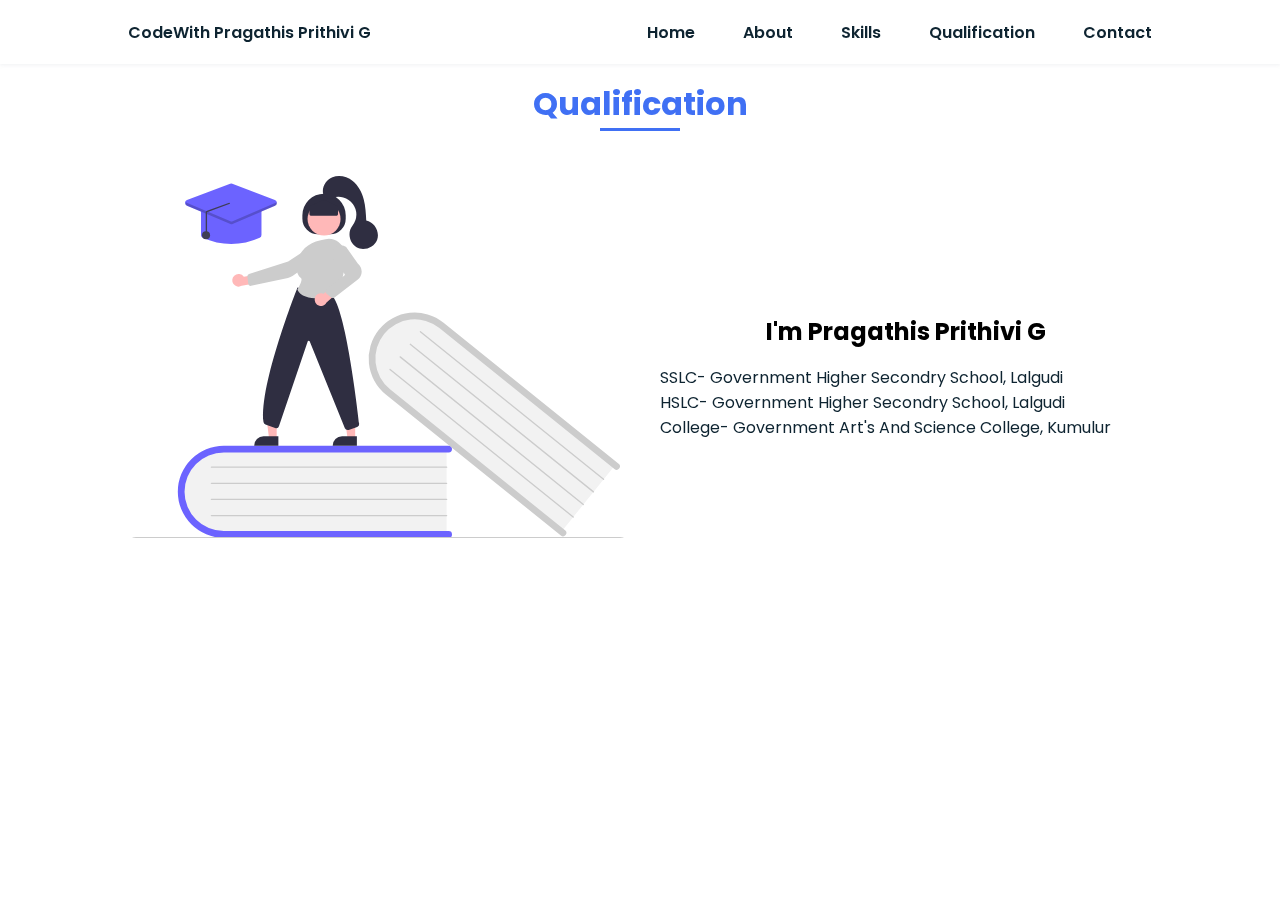
<file: qualification.html>
<!DOCTYPE html>
<html lang="en">
<head>
    <meta charset="UTF-8">
    <meta name="viewport" content="width=device-width, initial-scale=1.0">
    <title>qualification</title> 
    <link rel="shortcut icon" href="prithivi.jpg" type="image/x-icon">
    <link rel="stylesheet" href="style1.css">
    <link
      rel="stylesheet"
      href="https://unpkg.com/boxicons@latest/css/boxicons.min.css"
    />
    <link href="https://unpkg.com/aos@2.3.1/dist/aos.css" rel="stylesheet" />

    <head>
        <body>
            <!-- Header Section -->
    <header class="header">
        <nav class="nav bd_grid">
          <div>
            <a href="#" class="nav_logo">CodeWith Pragathis Prithivi G</a>
          </div>
  
          <div class="nav_menu" id="nav_menu">
            <ul class="nav_list">
              <li class="nav_items">
                <a href="index.html" class="nav_link active">Home</a>
              </li>
              <li class="nav_items">
                <a href="about.html" class="nav_link active">About</a>
              </li>
              <li class="nav_items">
                <a href="skills.html" class="nav_link active">Skills</a>
              </li>
              <li class="nav_items">
                <a href="qualification.html" class="nav_link active">Qualification</a>
              </li>
              <li class="nav_items">
                <a href="contact.html" class="nav_link active">Contact</a>
              </li>
            </ul>
          </div>
  
          <div class="nav_toggle" id="nav_toggle">
            <i class="bx bx-menu-alt-right"></i>
          </div>
        </nav>
      </header>
      <!-- ========== End Header Section ========== -->
      <!-- Qualification SECTION -->
      <section class="qualification section" id="qualification">
        <h2 class="section-title" data-aos="fade-down">Qualification</h2>
    
        <div class="qualification_container bd_grid">
          <div class="qualification_img" data-aos="fade-down" data-aos-delay="50">
            <svg xmlns="http://www.w3.org/2000/svg" data-name="Layer 1"  viewBox="0 0 744 539.28592" xmlns:xlink="http://www.w3.org/1999/xlink"><path d="M702.11417,584.643v130H376.41542c-37.109,0-67.30125-29.15983-67.30125-65s30.19221-65,67.30125-65Z" transform="translate(-228 -180.35704)" fill="#f2f2f2"/><path d="M710.11417,713.643a5.002,5.002,0,0,1-5,5h-334.5a68.5,68.5,0,1,1,0-137h334.5a5,5,0,0,1,0,10h-334.5a58.5,58.5,0,1,0,0,117h334.5A5.002,5.002,0,0,1,710.11417,713.643Z" transform="translate(-228 -180.35704)" fill="#6c63ff"/><path d="M702.11417,614.643h-350a1,1,0,1,1,0-2h350a1,1,0,0,1,0,2Z" transform="translate(-228 -180.35704)" fill="#ccc"/><path d="M702.11417,638.643h-350a1,1,0,1,1,0-2h350a1,1,0,0,1,0,2Z" transform="translate(-228 -180.35704)" fill="#ccc"/><path d="M702.11417,662.643h-350a1,1,0,1,1,0-2h350a1,1,0,0,1,0,2Z" transform="translate(-228 -180.35704)" fill="#ccc"/><path d="M702.11417,686.643h-350a1,1,0,1,1,0-2h350a1,1,0,0,1,0,2Z" transform="translate(-228 -180.35704)" fill="#ccc"/><path d="M953.83158,609.11391,872.26685,710.34235,618.65167,505.99212c-28.89608-23.283-34.11066-64.9324-11.62379-92.84043s64.29244-31.671,93.18852-8.388Z" transform="translate(-228 -180.35704)" fill="#f2f2f2"/><path d="M879.12372,714.583a5.002,5.002,0,0,1-7.03051.7563L611.62467,505.467a68.5,68.5,0,0,1,85.95667-106.6792L958.04988,608.66014a5,5,0,1,1-6.27421,7.7868L691.30713,406.57463a58.5,58.5,0,1,0-73.40825,91.10558L878.36742,707.55253A5.002,5.002,0,0,1,879.12372,714.583Z" transform="translate(-228 -180.35704)" fill="#ccc"/><path d="M935.009,632.47432,662.47086,412.877a1,1,0,1,1,1.25485-1.55736L936.26379,630.917a1,1,0,1,1-1.25484,1.55736Z" transform="translate(-228 -180.35704)" fill="#ccc"/><path d="M919.95085,651.16265,647.41276,431.56531a1,1,0,0,1,1.25484-1.55736L921.20569,649.60529a1,1,0,1,1-1.25484,1.55736Z" transform="translate(-228 -180.35704)" fill="#ccc"/><path d="M904.89274,669.851,632.35466,450.25364a1,1,0,0,1,1.25484-1.55737L906.14759,668.29361a1,1,0,1,1-1.25485,1.55736Z" transform="translate(-228 -180.35704)" fill="#ccc"/><path d="M889.83464,688.5393,617.29655,468.942a1,1,0,1,1,1.25485-1.55736L891.08948,686.98194a1,1,0,1,1-1.25484,1.55736Z" transform="translate(-228 -180.35704)" fill="#ccc"/><path d="M971,719.643H229a1,1,0,0,1,0-2H971a1,1,0,0,1,0,2Z" transform="translate(-228 -180.35704)" fill="#ccc"/><polygon points="338.081 390.622 326.649 390.621 321.212 346.525 338.085 346.527 338.081 390.622" fill="#ffb8b8"/><path d="M318.48241,387.35454h22.04781a0,0,0,0,1,0,0v13.88195a0,0,0,0,1,0,0H304.60048a0,0,0,0,1,0,0v0A13.88193,13.88193,0,0,1,318.48241,387.35454Z" fill="#2f2e41"/><polygon points="221.286 390.622 209.854 390.621 204.417 346.525 221.29 346.527 221.286 390.622" fill="#ffb8b8"/><path d="M201.68787,387.35454h22.04781a0,0,0,0,1,0,0v13.88195a0,0,0,0,1,0,0H187.80594a0,0,0,0,1,0,0v0A13.88193,13.88193,0,0,1,201.68787,387.35454Z" fill="#2f2e41"/><path d="M487.47085,243.89011v-5.00006a32.25,32.25,0,0,1,32.25-32.25h.00006a32.25,32.25,0,0,1,32.25,32.25v5.00006a23.25,23.25,0,0,1-23.25,23.25h-18A23.25,23.25,0,0,1,487.47085,243.89011Z" transform="translate(-228 -180.35704)" fill="#2f2e41"/><circle cx="291.72085" cy="63.94249" r="24.56103" fill="#ffb8b8"/><path d="M634.4877,376.4751" transform="translate(-228 -180.35704)" fill="#ffb8b8"/><path d="M386.12458,328.7126A9.377,9.377,0,0,1,400.40486,330.39l21.05462-3.98267,5.5409,12.20454-29.8122,5.2067a9.42779,9.42779,0,0,1-11.0636-15.106Z" transform="translate(-228 -180.35704)" fill="#ffb8b8"/><path d="M500.57256,284.32827l.27536.41722L466.3221,307.48986l-58.25831,18.60329a3.5078,3.5078,0,0,0-2.412,3.73827l1.2709,10.94662a3.50073,3.50073,0,0,0,4.21024,3.01849l54.82973-11.75277a19.80593,19.80593,0,0,0,7.37148-3.24548L512.122,301.20139a10.01984,10.01984,0,0,0,4.1584-8.94749,9.9752,9.9752,0,0,0-15.43253-7.50841Z" transform="translate(-228 -180.35704)" fill="#ccc"/><path d="M554.85319,558.46572a4.51847,4.51847,0,0,1-4.1377-2.70118l-52.40991-129.501a1.49982,1.49982,0,0,0-2.80859.1582L452.73868,552.4955a4.50087,4.50087,0,0,1-5.88159,2.89111l-14.33838-5.37695a4.48887,4.48887,0,0,1-2.897-3.70459c-6.45044-56.19238,49.80005-198.02978,50.36914-199.45556l.15747-.395,51.2771,11.34277.10669.11621c20.45777,22.31787,37.27344,163.082,40.43677,191.07373a4.47857,4.47857,0,0,1-2.97119,4.74658l-12.65625,4.47608A4.45661,4.45661,0,0,1,554.85319,558.46572Z" transform="translate(-228 -180.35704)" fill="#2f2e41"/><path d="M510.67252,362.36269c-12.42358,0-26.27441-2.477-30.53784-12.70068l-.09814-.23487.13256-.21777c3.36524-5.52149,7.813-14.94043,5.42237-16.7085-4.70923-3.48193-6.99439-9.21-6.79151-17.02539.44043-16.96582,12.00049-32.02881,28.76587-37.48242h.00025A127.64221,127.64221,0,0,1,521.829,274.3207a24.28073,24.28073,0,0,1,20.13257,4.97168,24.5264,24.5264,0,0,1,9.09594,18.8706c.17578,18.13086-2.61548,43.3833-16.91211,60.72022a4.44777,4.44777,0,0,1-2.633,1.53125A122.223,122.223,0,0,1,510.67252,362.36269Z" transform="translate(-228 -180.35704)" fill="#ccc"/><path d="M506.05111,361.68381a9.55593,9.55593,0,0,1,11.67847-6.66417,9.40742,9.40742,0,0,1,1.44781.53625l15.98666-14.54884,11.118,7.49027-22.86179,20.23092a9.53906,9.53906,0,0,1-10.81319,4.58661A9.39418,9.39418,0,0,1,506.05111,361.68381Z" transform="translate(-228 -180.35704)" fill="#ffb8b8"/><path d="M532.63175,361.86855a4.48762,4.48762,0,0,1-2.84546-1.01514l-6.30444-5.15185a4.49995,4.49995,0,0,1,.10913-7.05518l26.44165-20.27978a1.50334,1.50334,0,0,0,.28345-2.09473L533.99577,304.6957a13.28507,13.28507,0,0,1,.88745-17.11426h0a13.24793,13.24793,0,0,1,17.88769-1.43067l.10327.10889,17.042,24.40235a15.19267,15.19267,0,0,1-.36011,24.18554l-34.24561,26.13867A4.50736,4.50736,0,0,1,532.63175,361.86855Z" transform="translate(-228 -180.35704)" fill="#ccc"/><path d="M497.96524,237.39008V225.20393l21.75561-9.5,20.74439,9.5v12.18615a2,2,0,0,1-2,2h-38.5A2,2,0,0,1,497.96524,237.39008Z" transform="translate(-228 -180.35704)" fill="#2f2e41"/><path d="M518.72211,208.25668c-3.19879-10.23852,3.51931-21.97233,13.45085-26.025s21.81344-1.21974,30.19368,5.47588,13.57963,16.72441,16.33459,27.09118,3.27788,21.17682,3.7865,31.89135c12.20223,2.24139,20.50283,16.71428,16.27576,28.37833s-19.87268,17.45879-30.67781,11.3623-13.93468-22.48461-6.13639-32.1337a26.37385,26.37385,0,0,0-30.68776-40.9097C525.24773,215.90224,517.702,209.36793,518.72211,208.25668Z" transform="translate(-228 -180.35704)" fill="#2f2e41"/><path d="M381.61417,281.43984a104.44868,104.44868,0,0,1-42.34814-9.2749,4.47254,4.47254,0,0,1-2.65186-4.104V231.643a4.505,4.505,0,0,1,4.5-4.5h81a4.50508,4.50508,0,0,1,4.5,4.5v36.418a4.47272,4.47272,0,0,1-2.65185,4.104h0A104.44869,104.44869,0,0,1,381.61417,281.43984Z" transform="translate(-228 -180.35704)" fill="#6c63ff"/><path d="M381.60306,251.93691a4.50521,4.50521,0,0,1-1.74865-.35156l-64.23194-27.09961a4.49965,4.49965,0,0,1,.15308-8.353L380.00834,191.765a4.48365,4.48365,0,0,1,3.2113.00684l63.37207,24.36767a4.50012,4.50012,0,0,1,.15406,8.3379L383.373,251.57656A4.507,4.507,0,0,1,381.60306,251.93691Z" transform="translate(-228 -180.35704)" fill="#6c63ff"/><circle cx="116.11417" cy="88.28592" r="6" fill="#3f3d56"/><path d="M446.96476,220.63082,383.59171,247.73a3.99993,3.99993,0,0,1-3.12744.00757l-64.23193-27.09882a3.92451,3.92451,0,0,1-1.9126-1.68109,3.997,3.997,0,0,0,1.9126,5.68109l64.23193,27.09882a3.99993,3.99993,0,0,0,3.12744-.00757l63.37305-27.09918a3.99713,3.99713,0,0,0,1.89453-5.67322A3.92676,3.92676,0,0,1,446.96476,220.63082Z" transform="translate(-228 -180.35704)" opacity="0.2"/><path d="M344.61832,268.61952a1,1,0,0,0,1-1V234.1581l32.9812-12.01514a1.00011,1.00011,0,0,0,.02979-2l-32.9812,12.01514a1.96167,1.96167,0,0,0-1.43335.57519,1.98569,1.98569,0,0,0-.59644,1.42481v33.46142A1.00005,1.00005,0,0,0,344.61832,268.61952Z" transform="translate(-228 -180.35704)" fill="#3f3d56"/>
</svg>
                      
          </div>
    
          <div>
            <h2
              class="qualification_subtitle"
              data-aos="fade-down"
              data-aos-delay="350"
            >
              I'm Pragathis Prithivi G
            </h2>
            <p class="qualification_text" data-aos="fade-down" data-aos-delay="450">
              SSLC-    Government Higher Secondry School, Lalgudi 
              <br>
              HSLC-    Government Higher Secondry School, Lalgudi 
              <br>
              College- Government Art's And Science College, Kumulur

            </p>
          </div>
        </div>
      </section>  
    

  <!-- ========== End qualification section ========== -->
  <script src="https://unpkg.com/aos@2.3.1/dist/aos.js"></script>
  <script src="main.js"></script>
  <script>
      AOS.init({
        duration: 1200,
        once: false,
      });
    </script>
</body>
</html>
</file>
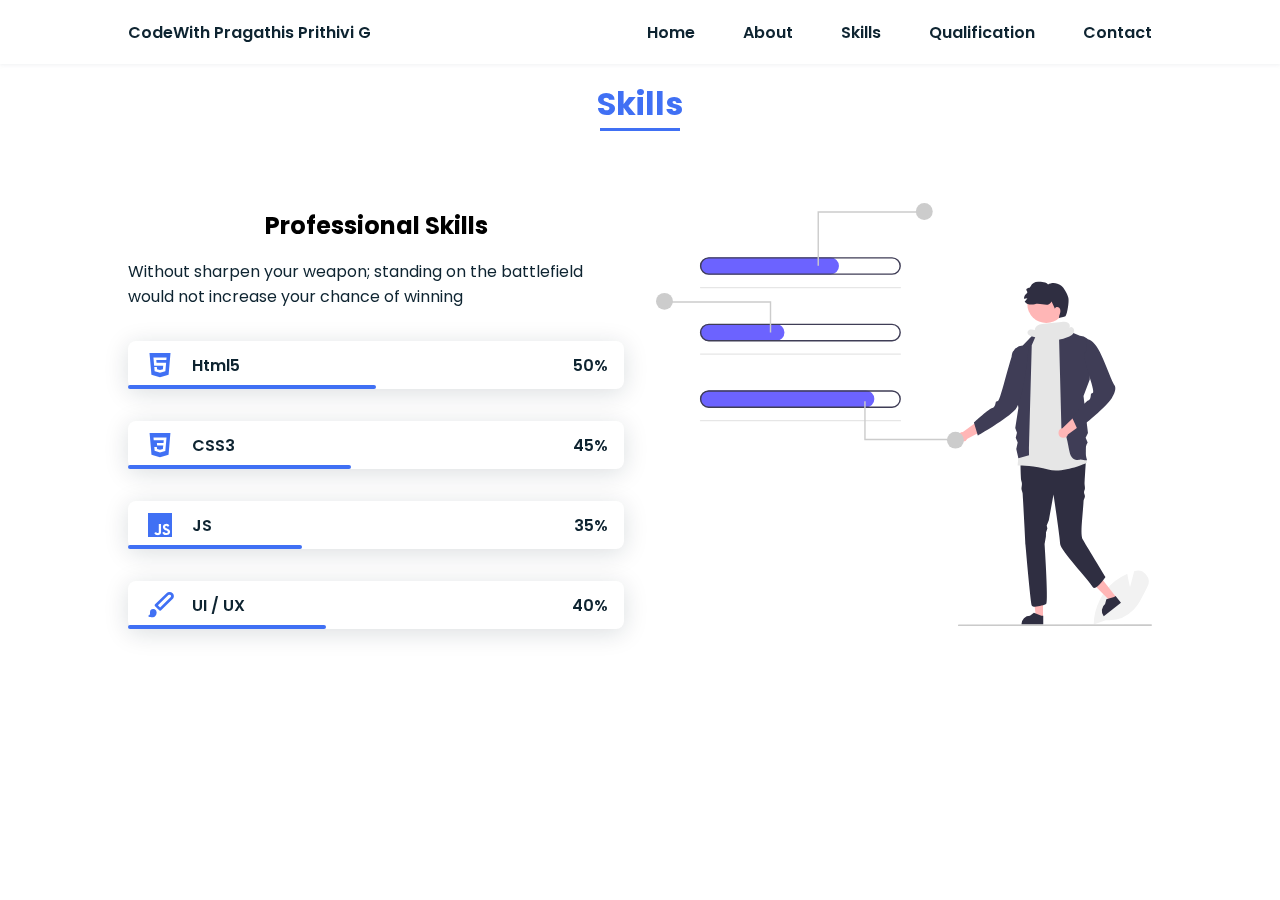
<file: skills.html>
<!DOCTYPE html>
<html lang="en">
<head>
    <meta charset="UTF-8">
    <meta name="viewport" content="width=device-width, initial-scale=1.0">
    <title>skills</title> 
    <link rel="shortcut icon" href="prithivi.jpg" type="image/x-icon">
    <link rel="stylesheet" href="style1.css">
    <link
      rel="stylesheet"
      href="https://unpkg.com/boxicons@latest/css/boxicons.min.css"
    />
    <link href="https://unpkg.com/aos@2.3.1/dist/aos.css" rel="stylesheet" />

    <head>
        <body>
            <!-- Header Section -->
    <header class="header">
        <nav class="nav bd_grid">
          <div>
            <a href="#" class="nav_logo">CodeWith Pragathis Prithivi G</a>
          </div>
  
          <div class="nav_menu" id="nav_menu">
            <ul class="nav_list">
              <li class="nav_items">
                <a href="index.html" class="nav_link active">Home</a>
              </li>
              <li class="nav_items">
                <a href="about.html" class="nav_link active">About</a>
              </li>
              <li class="nav_items">
                <a href="skills.html" class="nav_link active">Skills</a>
              </li>
              <li class="nav_items">
                <a href="qualification.html" class="nav_link active">Qualification</a>
              </li>
              <li class="nav_items">
                <a href="contact.html" class="nav_link active">Contact</a>
              </li>
            </ul>
          </div>
  
          <div class="nav_toggle" id="nav_toggle">
            <i class="bx bx-menu-alt-right"></i>
          </div>
        </nav>
      </header>
      <!-- ========== End Header Section ========== -->
      <!-- SKILLS SECTION -->
         <section class="skills section" id="skills">
            <h2 class="section-title" data-aos="fade-down">Skills</h2>
    
            <div class="skills_container bd_grid">
              <div>
                <h2
                  class="skills_subtitle"
                  data-aos="fade-down"
                  data-aos-delay="250"
                >
                  Professional Skills
                </h2>
                <p class="skills_text" data-aos="fade-down" data-aos-delay="350">
                  Without sharpen your weapon; standing on the battlefield would not
                  increase your chance of winning
                </p>
                <!-- SKILLS HTML -->
                <div class="skills_data" data-aos="fade-right">
                  <div class="skills_name">
                    <i class="bx bxl-html5 skill_icon"></i>
                    <span class="skill_name">Html5</span>
                  </div>
    
                  <div><span class="skill_percentage">50%</span></div>
    
                  <div class="skill_bar skill_html"></div>
                </div>
    
                <!-- SKILLS css -->
                <div class="skills_data" data-aos="fade-right" data-aos-delay="250">
                  <div class="skills_name">
                    <i class="bx bxl-css3 skill_icon"></i>
                    <span class="skill_name">CSS3</span>
                  </div>
    
                  <div><span class="skill_percentage">45%</span></div>
    
                  <div class="skill_bar skill_css"></div>
                </div>
    
                <!-- SKILLS JS -->
                <div class="skills_data" data-aos="fade-right" data-aos-delay="250">
                  <div class="skills_name">
                    <i class="bx bxl-javascript skill_icon"></i>
                    <span class="skill_name">JS</span>
                  </div>
    
                  <div><span class="skill_percentage">35%</span></div>
    
                  <div class="skill_bar skill_js"></div>
                </div>
    
                <!-- SKILLS UI/UX -->
                <div class="skills_data" data-aos="fade-right" data-aos-delay="250">
                  <div class="skills_name">
                    <i class="bx bxs-paint skill_icon"></i>
                    <span class="skill_name">UI / UX</span>
                  </div>
    
                  <div><span class="skill_percentage">40%</span></div>
    
                  <div class="skill_bar skill_ui"></div>
                </div>
                </div>
              
    
              <div data-aos="fade-left" data-aos-delay="350">
             <svg xmlns="http://www.w3.org/2000/svg" data-name="Layer 1"  viewBox="0 0 700.74679 597.77667" xmlns:xlink="http://www.w3.org/1999/xlink"><path d="M868.01492,746.55858l.0152-.697a80.52864,80.52864,0,0,1,30.11215-60.64309,78.13219,78.13219,0,0,1,16.78623-10.11535l.572-.25474.09758.61813c1.16153,7.3802,3.0009,14.91288,3.85784,18.25612l5.74416-22.41411.63822-.18437a15.27246,15.27246,0,0,1,16.303,5.20879,15.53409,15.53409,0,0,1,1.61173,17.33177c-1.33891,2.49455-2.655,5.09733-3.92819,7.61425-4.37386,8.6493-8.89655,17.59309-15.48708,24.54163a48.6753,48.6753,0,0,1-39.25924,14.64528Z" transform="translate(-249.62661 -151.11166)" fill="#f2f2f2"/><polygon points="546.768 585.081 536.773 585.08 532.017 546.524 546.77 546.525 546.768 585.081" fill="#ffb6b6"/><path d="M796.747,746.62045l-30.73878-.00116v-.38874a11.96505,11.96505,0,0,1,11.96439-11.9642h.00074l5.61483-4.2597,10.476,4.26035,2.68329.00009Z" transform="translate(-249.62661 -151.11166)" fill="#2f2e41"/><polygon points="650.238 556.92 642.341 563.048 614.944 535.505 626.599 526.46 650.238 556.92" fill="#ffb6b6"/><path d="M906.53628,716.053l-24.28357,18.84624-.23835-.3071a11.965,11.965,0,0,1,2.11584-16.78725l.00058-.00045,1.82379-6.80774,10.888-3.05769,2.11979-1.64516Z" transform="translate(-249.62661 -151.11166)" fill="#2f2e41"/><path d="M856.62661,521.48485s-.68218,10.43874-1.54259,25.36144c-.14111,2.44744.69106,5.10617.54259,7.76856-.09851,1.76641-1.17624,3.48366-1.27636,5.32545-.10567,1.94378,1.38234,3.66437,1.27636,5.67455-.10355,1.964-1.80109,4.21635-1.90349,6.22674-1.102,21.63419-5.09651,47.53327-1.09651,54.77326,1.97134,3.56812,32,53,32,53s-14,21-18,14c-5.28313-9.24547-46-52.5-46-60.76,0-8.25-9.41993-70.08-9.41993-70.08l-6.56834,36.59036-3.01173,7.24966.94634,4.25606-1.94634,5.74394-.10516,5.68434-1.89484,10.55565s5.69995,82.24,2.49,84.53c-3.22,2.3-18.81006,6.43-20.64991,2.3-1.83007-4.13-8.84008-85.83-8.84008-85.83s-1.91993-37.43994-4-72.24c-.11988-2.02-1.54-4.46-1.65-6.45-.13-2.31.77-5.30994.65-7.55-.13-2.56994-1.27-4.38-1.38-6.84-.85-19.01-.98-33.99.53992-36.27,4.59009-6.88,8.72009-12.38,8.72009-12.38s65.6-16.06,82.12,4.58Z" transform="translate(-249.62661 -151.11166)" fill="#2f2e41"/><path d="M797.62661,324.61485l15.81737-.88448,11.92026,6.50684,33.14757,187.71555s-33.8852,15.66209-54.8852,9.66209-43.1148-5.66209-43.1148-5.66209l16.1148-179.33791,13-12Z" transform="translate(-249.62661 -151.11166)" fill="#e6e6e6"/><path d="M824.01455,328.59465l24.483,9.99826a16.66267,16.66267,0,0,1,15.58371,13.66737l-1.6245,48.35257-8.83011,23.002,6.29683,52.40017-3.29683,6.59983,2.84875,6.73651c-4.18164,6.78919-3.33044,15.68512-.84875,25.26349h-3l-6-1S836.417,518.201,833.7107,501.72978c-7.08409-43.11493-11.08409-24.11493-11.08409-24.11493l-3.4872-133.77245Z" transform="translate(-249.62661 -151.11166)" fill="#3f3d56"/><path d="M790.62661,328.61485,767.7557,352.59291A16.66267,16.66267,0,0,0,752.172,366.26028l9.45462,74.35457-4.43717,28.53025,2.43717,6.46975-1.765,7.31259,2.765,6.68741-2,9,3,13,15-4-.1148-10.66209,4-145Z" transform="translate(-249.62661 -151.11166)" fill="#3f3d56"/><path d="M714.354,451.87174l-31.15473,22.607a6.803,6.803,0,1,0,6.422,9.86626L731.98568,461.729Z" transform="translate(-249.62661 -151.11166)" fill="#ffb6b6"/><path d="M757.62661,356.61485c-5.92121,2.7311-20.54883,72.65156-24.8419,74.134s-2.65392,1.25967-3.2562,2.49728-.74795,6.7793-4.86925,7.42965-25.896,20.50182-25.896,20.50182l5.51957,18.3993s41.90147-23.93873,53.45495-37.195,17.774-81.42911,17.774-81.42911l1.18175-6.80129S763.54781,353.88375,757.62661,356.61485Z" transform="translate(-249.62661 -151.11166)" fill="#3f3d56"/><path d="M851.58866,442.63989l-27.76457,26.66127a6.803,6.803,0,1,0,7.71282,8.89365l38.86738-28.20563Z" transform="translate(-249.62661 -151.11166)" fill="#ffb6b6"/><path d="M855.62661,362.61485c-5.49132,3.5164,15.37534,54.52026,11.32578,56.57677s-2.45637,1.61131-2.88345,2.91974.18767,6.81786-3.8057,8.02658-22.84379,23.85561-22.84379,23.85561l7.98773,17.46986s38.22762-29.45241,47.85648-44.16628,3.363-19.68228,3.363-19.68228c-11.94605-25.37237-23.11939-66.75079-40-64C856.62661,343.61485,861.11792,359.09846,855.62661,362.61485Z" transform="translate(-249.62661 -151.11166)" fill="#3f3d56"/><circle cx="551.39233" cy="142.73745" r="26.80653" fill="#ffb6b6"/><path d="M828.16428,311.12189s-5.904,1.61882-9.33976,2.52007c.17761-2.55664,1.28486-4.95,1.84714-7.45109s.44025-5.44257-1.41851-7.20853-5.73-1.07792-6.02951,1.46313q-2.35871-5.04375-4.72718-10.1059c-4.50223,9.26712-13.70672,1.36989-23.74286,3.71145-5.11992,1.20608-11.53673.688-14.24163-3.82337a16.71144,16.71144,0,0,0,3.782-4.53721,15.26826,15.26826,0,0,1-4.8081.60916,10.07877,10.07877,0,0,1,4.45653-8.1348c1.44345-.94375-2.12937-4.30177-.86958-5.48383,2.58379-2.41255,4.31775-.77428,5.8442-3.95434a11.74567,11.74567,0,0,1,10.61238-6.48825c4.38693.10274,12.24765.0604,13.94968,4.102,5.42448-3.551,12.9755-2.5477,18.27776,1.17736,4.40717,3.08424,9.42281,12.40684,10.52973,17.6696C833.39351,290.45,830.95413,306.53528,828.16428,311.12189Z" transform="translate(-249.62661 -151.11166)" fill="#2f2e41"/><path d="M496.12661,252.11485H324.47817A12.21074,12.21074,0,0,1,312.154,240.93419a12.00675,12.00675,0,0,1,11.97266-12.81934h172a12,12,0,0,1,0,24Z" transform="translate(-249.62661 -151.11166)" fill="#6c63ff"/><path d="M594.86293,271.61485H312.62661a1,1,0,0,1,0-2H594.86293a1,1,0,0,1,0,2Z" transform="translate(-249.62661 -151.11166)" fill="#e6e6e6"/><path d="M583.12661,252.61485h-259a12.5,12.5,0,0,1,0-25h259a12.5,12.5,0,0,1,0,25Zm-259-23a10.5,10.5,0,0,0,0,21h259a10.5,10.5,0,0,0,0-21Z" transform="translate(-249.62661 -151.11166)" fill="#3f3d56"/><path d="M419.12661,346.11485H324.47817A12.21074,12.21074,0,0,1,312.154,334.93419a12.00675,12.00675,0,0,1,11.97266-12.81934h95a12,12,0,0,1,0,24Z" transform="translate(-249.62661 -151.11166)" fill="#6c63ff"/><path d="M594.86293,365.61485H312.62661a1,1,0,0,1,0-2H594.86293a1,1,0,0,1,0,2Z" transform="translate(-249.62661 -151.11166)" fill="#e6e6e6"/><path d="M583.12661,346.61485h-259a12.5,12.5,0,0,1,0-25h259a12.5,12.5,0,0,1,0,25Zm-259-23a10.5,10.5,0,0,0,0,21h259a10.5,10.5,0,0,0,0-21Z" transform="translate(-249.62661 -151.11166)" fill="#3f3d56"/><path d="M546.12661,440.11485H324.47817A12.21074,12.21074,0,0,1,312.154,428.93419a12.00675,12.00675,0,0,1,11.97266-12.81934h222a12,12,0,0,1,0,24Z" transform="translate(-249.62661 -151.11166)" fill="#6c63ff"/><path d="M594.86293,459.61485H312.62661a1,1,0,0,1,0-2H594.86293a1,1,0,0,1,0,2Z" transform="translate(-249.62661 -151.11166)" fill="#e6e6e6"/><path d="M583.12661,440.61485h-259a12.5,12.5,0,0,1,0-25h259a12.5,12.5,0,0,1,0,25Zm-259-23a10.5,10.5,0,0,0,0,21h259a10.5,10.5,0,0,0,0-21Z" transform="translate(-249.62661 -151.11166)" fill="#3f3d56"/><polygon points="230.214 88.806 228.214 88.806 228.214 11.763 372.871 11.763 372.871 13.763 230.214 13.763 230.214 88.806" fill="#ccc"/><circle cx="379.0541" cy="11.9459" r="11.9459" fill="#ccc"/><polygon points="160.786 182.806 162.786 182.806 162.786 138.763 18.129 138.763 18.129 140.763 160.786 140.763 160.786 182.806" fill="#ccc"/><circle cx="11.9459" cy="138.9459" r="11.9459" fill="#ccc"/><polygon points="296.214 280.201 294.214 280.201 294.214 335.244 416.871 335.244 416.871 333.244 296.214 333.244 296.214 280.201" fill="#ccc"/><circle cx="423.0541" cy="335.06048" r="11.9459" fill="#ccc"/><path d="M949.18271,748.581l-271.75.30734a1.19069,1.19069,0,1,1,0-2.38137l271.75-.30733a1.19068,1.19068,0,0,1,0,2.38136Z" transform="translate(-249.62661 -151.11166)" fill="#cacaca"/><path d="M839.70638,328.61772a4.459,4.459,0,0,0-6.04285-1.43262c1.47-2.04278.36243-5.53375-1.94165-6.94482-2.61035-1.59876-5.908-1.33392-8.95251-1.016L797.81246,321.831c-2.8775.30053-5.83478.62445-8.3963,1.96954s-4.6687,3.97016-4.52069,6.85962a14.35827,14.35827,0,0,0-6.12183-.83026c-2.05145.3233-4.07452,1.82269-4.2934,3.88794-.35125,3.31409,3.5857,5.228,6.79212,6.13653q8.93041,2.53033,17.86084,5.0608l-1.8357.39233a76.07616,76.07616,0,0,0,34.45551-4.98456c2.50818-.98889,5.04779-2.17328,6.804-4.21893S841.07973,330.93785,839.70638,328.61772Z" transform="translate(-249.62661 -151.11166)" fill="#e6e6e6"/>
            </svg>
              </div>
            </div>
          </section>
          <!-- ========== End skilld section ========== -->
          <script src="https://unpkg.com/aos@2.3.1/dist/aos.js"></script>
          <script src="main.js"></script>
  <script>
      AOS.init({
        duration: 1200,
        once: false,
      });
    </script>
</body>
</html>
</file>
<file: style.css>
html{
    scroll-behaviour: smooth;
    }
    
*{
    margin: 0%;
    padding: 0%;
}

body{
    background-image: url(background.jpg);

}
/***** home *****/
#home {
    height: 100vh;
}

ul{
    display: flex;
    justify-content: space-evenly;
    align-items: center;
    padding: 30px;   
}

a{
    color: antiquewhite;
    text-transform: capitalize;
    font-family: Verdana, Geneva, Tahoma, sans-serif;
    text-decoration: none;
    padding: 10px 20px;
    background-color:  rgba(26, 24, 24, 0.616);
    border-radius: 5px;
    font-size: 20px;
    transition: 500ms;
    border: 2px solid blue;
}

a:hover{
    border: 2px solid blue;
    background-color: blue;
    color: red;
    box-shadow: 0 0 26px 4px blue;
    transform: scale(1.05);
}

.home{
    height: 80%;
    display: flex;
    align-items: center;
    justify-content: center;
}
/***** home content*****/
.home-content{
    height: 75%;
    width: 80%;
    display: flex;
    justify-content: space-evenly;
    align-items: center;
    background-image: url(background.jpg);
    border-radius: 15px;
    box-shadow: 10px 10px 20px #050506, -10px -10px 20px #151516;
}

.home-content:hover{
    box-shadow: 10px 10px 10px #050506, -10px -10px 10px #151516;
}

.home-content__img{
    width: 200px;
    height: 200px;
    object-fit: cover;
    border-radius: 50%;
    border: 10px solid #0d0d0e;
    box-shadow: 10px 10px 30px #000000, -10px -10px 30px rgb(31, 45, 243);
    transition: 600ms;
    filter: grayscale(0);
}

.home-content__img:hover{
    box-shadow: 10px 10px 30px rgb(31, 45, 243), -10px -10px 30px #000000;
    filter: grayscale(0%);
    animation: ani 2600ms linear infinite;
    transform: scale(1.05);
}

.home-content__para{
    color: white;
    text-align: right;
    line-height: 2rem;
    font-family: 'Segoe UI', Tahoma, Geneva, Verdana, sans-serif;
    font-weight: 600;
    font-size: 23px;
}
/***** foooter *****/
.footer_title {
    color: antiquewhite;
    font-size: 2rem;
    margin-bottom: var(--mb-4);
    text-align: center;
  }

.contact-content__icons {
    display: flex;
    justify-content: space-evenly;
    align-items: center;
    font-size: 30px;
}
.fa {
    padding: 20px;
    border-radius: 50%;
    text-align: center;
    text-decoration: none;
    color: rgb(255, 255, 255);
    transition: 400ms;
}
.fa-twitter:hover {
    color: #000000;
    background: #55ACEE;
    box-shadow: 0 0 12px 2px #55ACEE;
}
.fa-google:hover {
    background: red;
    box-shadow: 0 0 12px 2px green;
}
.fa-github:hover {
    color: #000000;
    background: white;
    box-shadow: 0 0 12px 2px wheat;
}
.fa-facebook:hover {
    color: #000000;
    background: blue;
    box-shadow: 0 0 12px 2px white;
}
.fa-instagram:hover {
    font-weight: 500;
    background: crimson;
    box-shadow: 0 0 12px 2px crimson;
}
footer {
    height: 20vh;
}
h2 {
    text-align: center;
    margin-top: 2rem;
    color: white;
}
/***** End foooter *****/

@keyframes ani {
    25% {
        box-shadow: 10px -10px 30px #2f2f2f2a, -10px 10px 30px #000000;
    }
    50% {
        box-shadow: -10px 10px 30px #2f2f2f2a, 10px -10px 30px #000000;
    }
    75% {
        box-shadow: 10px 10px 30px #2f2f2f2a, -10px -10px 30px #000000;
    }
    100%{
        box-shadow: 10px 10px 30px #000000, -10px -10px 30px #2f2f2f2a;
    }
}

  /***** responsive *****/
  /***** home /responsive *****/
@media screen and (max-width:320px) {
    .a {
        font-size: 10px;
    }
    .home-content{
        flex-direction: column;
    }
     .home-content__para {
        font-size: 15px;
    }
    .home-content__img {
        width: 130px;
        height: 130px;
    }
}

@media screen and (max-width:425px) {
    a {
        font-size: 13px;
    }
    .home-content{
        flex-direction: column;
    }
    .home-content__para {
        font-size: 15px;
        line-height: normal;
    }
    .home-content__img {
        width: 130px;
        height: 130px;
    }
}

@media screen and (max-width:500px) {
    a {
        font-size: 15px;
    }
    .home-content {
        flex-direction: column;
        width: 50px;
    }
    .home-content__para {
        font-size: 15px;
        line-height: normal;
    }
    .home-content__img {
        width: 130px;
        height: 130px;
    }
}

@media screen and (max-width:760px) {
    a {
        font-size: 12px;
    }
    .home-content {
        flex-direction: column;
        width: 60px;
    }
    .home-content__para {
        font-size: 20px;
        line-height: normal;
    }
    .home-content__img {
        width: 160px;
        height: 160px;
    }
}
</file>
<file: style1.css>
/* Google Font - Poppins */
@import url("https://fonts.googleapis.com/css2?family=Poppins:ital,wght@0,100;0,200;0,300;0,400;0,500;0,600;0,700;0,800;0,900;1,100;1,200;1,300;1,400;1,500;1,600;1,700;1,800;1,900&display=swap");
/* Variables */
:root {
  --header-height: 3rem;
  --font-semi: 600;
}

/* Colors */

:root {
  --first-color: #4070f4;
  --second-color: #0e2431;
  --gardient-color: linear-gradient(to right, #5001fb, #8e0af3);
}

/* FONT STYLE */
:root {
  --body-font: "Poppins", sans-serif;
  --big-font-size: 2rem;
  --h2-font-size: 1.5rem;
  --nomral-font-size: 0.938rem;
}

/* Media Screen Min-Width : 768px */
@media screen and (min-width: 768px) {
  :root {
    --big-font-size: 3.5rem;
    --h2-font-size: 2rem;
    --nomral-font-size: 1rem;
  }
}

/* Margins */
:root {
  --mb-1: 0.5rem;
  --mb-2: 1rem;
  --mb-3: 1.5rem;
  --mb-4: 2rem;
  --mb-5: 2.5rem;
  --mb-6: 3rem;
}

/* Z-index */
:root {
  --z-back: -10;
  --z-normal: 1;
  --z-tooltip: 10;
  --z-fixed: 100;
}

/* Base */
*,
::before,
::before {
  box-sizing: border-box;
}

html {
  scroll-behavior: smooth;
}

body {
  margin: var(--header-height) 0 0 0;
  font-family: var(--body-font);
  font-size: var(--nomral-font-size);
  color: var(--second-color);
}

h1,
h2,
p {
  margin: 0;
}

ul {
  margin: 0;
  padding: 0;
  list-style: none;
}

a {
  text-decoration: none;
}

img {
  max-width: 100%;
  height: auto;
  display: block;
}

/* CUSTOM CSS CLASSES */

/* LAYOUT */
.bd_grid {
  max-width: 1024px;
  display: grid;
  grid-template-columns: 100%;
  grid-column-gap: 2rem;
  width: calc(100% - 2rem);
  margin-left: var(--mb-2);
  margin-right: var(--mb-2);
}

.header {
  width: 100%;
  position: fixed;
  top: 0;
  left: 0;
  z-index: var(--z-fixed);
  background: #fff;
  box-shadow: 0 1px 4px rgba(146, 161, 176, 0.15);
}

/* Navbar */
.nav {
  height: var(--header-height);
  display: flex;
  justify-content: space-between;
  align-items: center;
  font-weight: var(--font-semi);
}

@media screen and (max-width: 768px) {
  .nav_menu {
    position: fixed;
    top: var(--header-height);
    right: -100%;
    width: 80%;
    height: 100%;
    padding: 2rem;
    background-color: var(--second-color);
    transition: 0.5s;
  }
}

.nav_items {
  margin-bottom: var(--mb-4);
}

.nav_link {
  position: relative;
  color: #fff;
}

.nav_link:hover {
  position: relative;
}

.nav_link:hover::after {
  position: absolute;
  content: "";
  width: 100%;
  height: 0.18rem;
  left: 0;
  top: 2rem;
  background-color: var(--first-color);
}

.nav_logo {
  color: var(--second-color);
}

.nav_toggle {
  color: var(--second-color);
  font-size: 1.5rem;
  cursor: pointer;
}

/* ACTIVE MENU */
.active::after {
  position: absolute;
  content: "";
  width: 100%;
  height: 0.18rem;
  left: 0;
  top: 2rem;
  background-color: var(--first-color);
}

.show {
  right: 0;
}

.home {
  height: calc(100vh - 3rem);
  row-gap: 1rem;
}

.home_data {
  align-self: center;
}

.home_title {
  font-size: var(--big-font-size);
  margin-bottom: var(--mb-5);
}

.home_title-color {
  color: var(--first-color);
}

.home_social {
  display: flex;
  flex-direction: column;
}

.home_social-icon {
  width: max-content;
  margin-bottom: var(--mb-2);
  font-size: 1.5rem;
  color: var(--second-color);
}

.home_social-icon:hover {
  color: var(--first-color);
}

.home_img {
  position: absolute;
  right: 0;
  bottom: 0;
  width: 300px;
}

.home_img svg {
  width: 100%;
}

/* BUTTONS */
.button {
  display: inline-block;
  color: #fff;
  padding: 0.75rem 2.5rem;
  font-weight: var(--font-semi);
  border-radius: 0.5rem;
  background: var(--gardient-color);
}

.button:hover {
  box-shadow: 0 10px 36px rgba(0, 0, 0, 0.15);
}

.section {
  padding-top: 3rem;
  padding-bottom: 2rem;
}

.section-title {
  position: relative;
  font-size: var(--h2-font-size);
  color: var(--first-color);
  margin-top: var(--mb-2);
  margin-bottom: var(--mb-4);
  text-align: center;
}

.section-title::after {
  position: absolute;
  content: "";
  width: 64px;
  height: 0.18rem;
  left: 0;
  right: 0;
  margin: auto;
  top: 2rem;
  background-color: var(--first-color);
}

/* ABOUT SECTION */

.about_container {
  row-gap: 2rem;
  text-align: center;
}

.about_subtitle {
  margin-bottom: var(--mb-2);
}

.about_img {
  justify-content: center;
}

.about_img svg {
  width: 300px;
  border-radius: 0.5rem;
}

/* SKILLS */
.skills_container {
  row-gap: 2rem;
  text-align: center;
}

.skills_subtitle {
  margin-bottom: var(--mb-2);
}

.skills_text {
  margin-bottom: var(--mb-4);
}

.skills_data {
  display: flex;
  justify-content: space-between;
  align-items: center;
  position: relative;
  font-weight: var(--font-semi);
  padding: 0.5rem 1rem;
  margin-bottom: var(--mb-4);
  border-radius: 0.5rem;
  box-shadow: 0 4px 25px rgba(14, 36, 49, 0.15);
}

.skill_icon {
  font-size: 2rem;
  margin-right: var(--mb-2);
  color: var(--first-color);
}

.skills_name {
  display: flex;
  align-items: center;
}

.skill_bar {
  position: absolute;
  left: 0;
  bottom: 0;
  background-color: var(--first-color);
  height: 0.25rem;
  border-radius: 0.5rem;
  z-index: var(--z-back);
}

.skill_html {
  width: 50%;
}

.skill_css {
  width: 45%;
}

.skill_js {
  width: 35%;
}

.skill_ui {
  width: 40%;
}

/* Qualification */

.qualification {
  text-align: center;
}
.qualification_container {
  row-gap: 2rem;
  
}

.qualification_subtitle {
  margin-bottom: var(--mb-2);
}

.qualification_img {
  justify-content: center;
}

.qualification_img svg {
  width: 500px;
  border-radius: 0.5rem;
}


/* Contact */

.control_input {
  width: 100%;
  font-size: var(--nomral-font-size);
  font-weight: var(--font-semi);
  padding: 1rem;
  border-radius: 0.5rem;
  border: 1.5px solid var(--second-color);
  outline: none;
  margin-bottom: var(--mb-4);
}

.control_button {
  display: block;
  border: none;
  outline: none;
  font-size: var(--nomral-font-size);
  cursor: pointer;
  margin-left: auto;
}

.contact_container {
  row-gap: 2rem;
  
}

.contact_img {
  justify-content: center;
}

.contact_img svg {
  width: 500px;
  border-radius: 0.5rem;
}

/***** foooter *****/
.footer_title {
  color: var(--first-color);
  font-size: 2rem;
  margin-bottom: var(--mb-4);
  text-align: center;
}


.contact-content__icons {
  display: flex;
  justify-content: space-evenly;
  align-items: center;
  font-size: 30px;
}
.fa {
  padding: 20px;
  border-radius: 50%;
  text-align: center;
  text-decoration: none;
  color: blue;
  transition: 400ms;
}
.fa-twitter:hover {
  color: #000000;
  background: #55ACEE;
  box-shadow: 0 0 12px 2px #55ACEE;
}
.fa-google:hover {
  background: red;
  box-shadow: 0 0 12px 2px green;
}
.fa-github:hover {
  color: #000000;
  background: white;
  box-shadow: 0 0 12px 2px black;
}
.fa-facebook:hover {
  color: #000000;
  background: blue;
  box-shadow: 0 0 12px 2px white;
}
.fa-instagram:hover {
  font-weight: 500;
  background: crimson;
  box-shadow: 0 0 12px 2px crimson;
}
footer {
  height: 20vh;
}
h2 {
  text-align: center;
  margin-top: 2rem;
  color: black;
}
/***** End foooter *****/


@media screen and (min-width: 768px) {
  body {
    margin: 0;
  }

  .section {
    padding-top: 4rem;
    padding-bottom: 3rem;
  }
  .section-title {
    margin-bottom: var(--mb-6);
  }

  .section-title::after {
    width: 80px;
    top: 3rem;
  }

  .nav {
    height: calc(var(--header-height) + 1rem);
  }

  .nav_items {
    margin-left: var(--mb-6);
    margin-bottom: 0;
  }

  .nav_list {
    display: flex;
    padding-top: 0;
  }

  .nav_toggle {
    display: none;
  }

  .nav_link {
    color: var(--second-color);
  }

  .home {
    height: 100vh;
  }

  .home_data {
    align-self: flex-end;
  }
  .home_social {
    padding-top: 0;
    padding-bottom: 2.5rem;
    flex-direction: row;
    align-self: flex-end;
  }

  .home_social-icon {
    margin-bottom: 0;
    margin-right: var(--mb-4);
  }

  .home_img {
    width: 460px;
    bottom: 15%;
  }

  .home_img svg {
    width: 100%;
  }

  .about_container,
  .skills_container,
  .qualification_container,
  .contact_container {
    grid-template-columns: repeat(2, 1fr);
    align-items: center;
    text-align: initial;
  }
  
  .about_img svg {
    width: 450px;
  }

  

  .contact_form {
    height: 500px;
    width: 400px;
  }


.contact_img svg {
  width: 450px;
}


@media screen and (min-width: 1024px) {
  .bd_grid {
    margin-left: auto;
    margin-right: auto;
  }

  .home_img {
    right: 10%;
  }
}
</file>
